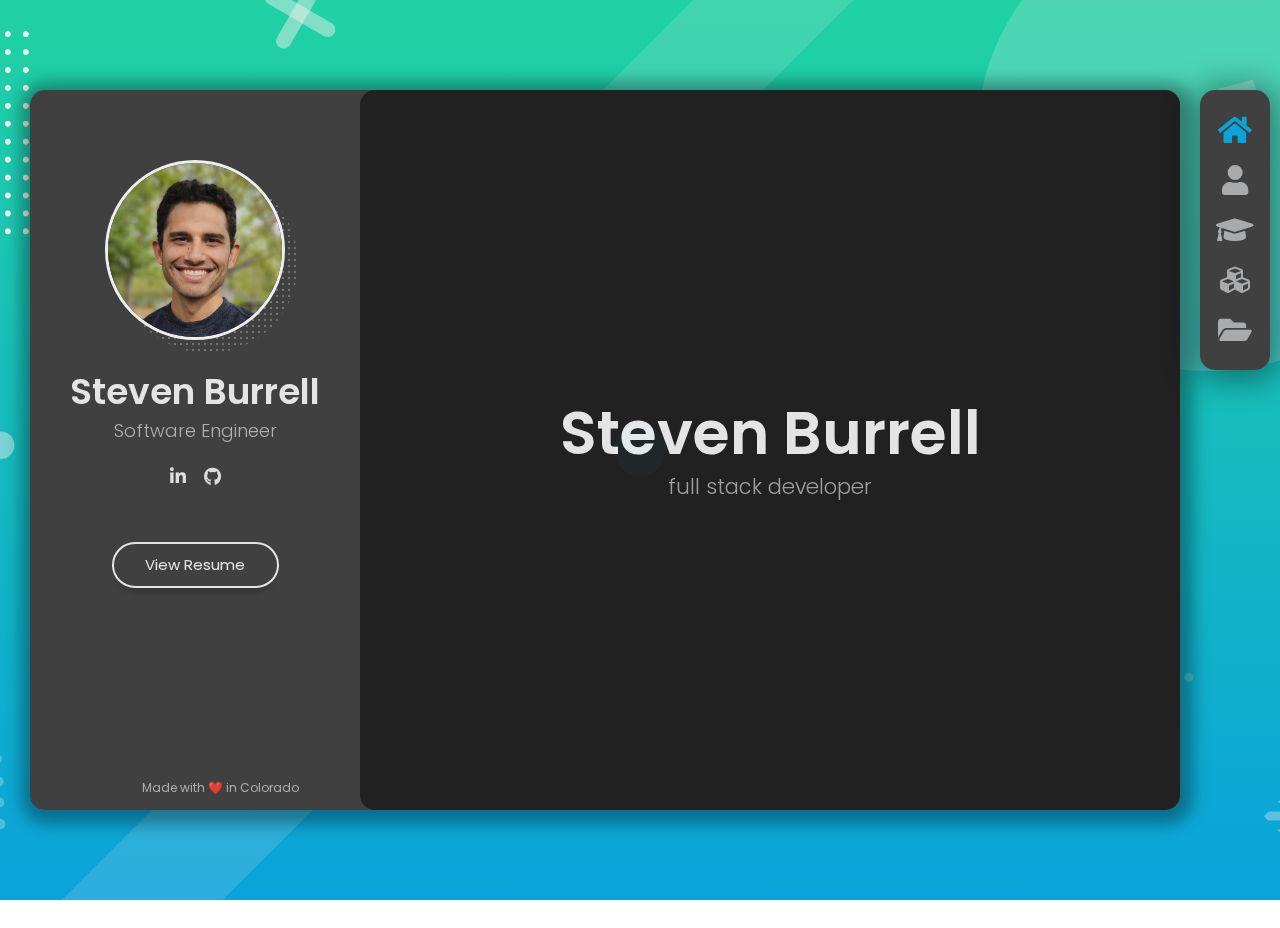
<file: index.html>
<!DOCTYPE html>
<html lang="en" class="no-js">
  <head>
    <meta charset="UTF-8" />
    <meta http-equiv="X-UA-Compatible" content="IE=edge"> 
    <title>Steven Burrell</title>
    <meta name="viewport" content="width=device-width, initial-scale=1, maximum-scale=1" />
    <meta name="description" content="Steven Burrell personal website" />
    <meta name="keywords" content="steven, burrell, colorado, csu, programmer, software engineer, broomfield" />
    <meta name="author" content="SGB" />
    <link rel="shortcut icon" href="img/sb_favi.ico">


    <link rel="stylesheet" href="css/reset.css" type="text/css">
    <link rel="stylesheet" href="css/bootstrap-grid.min.css" type="text/css">
    <link rel="stylesheet" href="css/animations.css" type="text/css">
    <link rel="stylesheet" href="css/perfect-scrollbar.css" type="text/css">
    <link rel="stylesheet" href="css/owl.carousel.css" type="text/css">
    <link rel="stylesheet" href="css/magnific-popup.css" type="text/css">
    <link rel="stylesheet" href="css/main.css" type="text/css">
    <!-- Google tag (gtag.js) -->
    <script async src="https://www.googletagmanager.com/gtag/js?id=G-GFVRG5LGT7"></script>
    <script>
      window.dataLayer = window.dataLayer || [];
      function gtag(){dataLayer.push(arguments);}
      gtag('js', new Date());

      gtag('config', 'G-GFVRG5LGT7');
    </script>
  </head>

  <body>
    <!-- Animated Background -->
    <div class="lm-animated-bg" style="background-image: url(img/main_bg.png);"></div>
    <!-- /Animated Background -->
 
    <!-- Loading animation -->
    <div class="preloader">
      <div class="preloader-animation">
        <div class="preloader-spinner">
        </div>
      </div>
    </div>
    <!-- /Loading animation -->

    <div class="page">
      <div class="page-content">

          <header id="site_header" class="header mobile-menu-hide">
            <div class="header-content">
              <div class="header-photo">
                <img src="img/me.jpg" alt="Steven Burrell">
              </div>
              <div class="header-titles">
                <h2>Steven Burrell</h2>
                <h4>Software Engineer</h4>
              </div>
            </div>

            <ul class="main-menu">
              <li >
                <a href="#home" class="nav-anim" data-animation="61"> <!-- 27 -->
                  <span class="menu-icon fa fa-home"></span>
                  <span class="link-text">Home</span>
                </a>
              </li>
              <li class="active">
                <a href="#aboutme" class="nav-anim" data-animation="58"> <!-- 27 / 32 / 34 / 42 / 58-61 block turning-->
                  <span class="menu-icon fa fa-user"></span>
                  <span class="link-text">About Me</span>
                </a>
              </li>
              <li>
                <a href="#experience" class="nav-anim" data-animation="60">
                  <span class="menu-icon fa fa-graduation-cap"></span>
                  <span class="link-text">Experience</span>
                </a>
              </li>
              <li>
                <a href="#webprojects" class="nav-anim"  data-animation="61">
                  <span class="menu-icon fa fa-cubes"></span>
                  <span class="link-text">Projects</span>
                </a>
              </li>
              <li>
                <a href="#portfolio" class="nav-anim" data-animation="59">
                  <span class="menu-icon fa fa-folder-open"></span>
                  <span class="link-text">Portfolio</span>
                </a>
              </li>
            </ul>

            <div class="social-links">
              <ul>
                <li><a href="https://www.linkedin.com/in/stevengeorgeburrell/" target="_blank"><i class="fab fa-linkedin-in"></i></a></li>
                <li><a href="https://github.com/SBurrell23" target="_blank"><i class="fab fa-github"></i></a></li>
              </ul>
            </div>

            <div class="header-buttons">
              <a href="assets/StevenBurrell-Resume.pdf" target="_blank" class="btn btn-primary">View Resume</a>
            </div>

            <div class="copyrights">Made with ❤️ in Colorado</div>
          </header>

          <!-- Mobile Navigation -->
          <div class="menu-toggle">
            <span></span>
            <span></span>
            <span></span>
          </div>
          <!-- End Mobile Navigation -->

          <!-- Arrows Nav -->
          <!-- <div class="lmpixels-arrows-nav">
            <div class="lmpixels-arrow-right"><i class="lnr lnr-chevron-right"></i></div>
            <div class="lmpixels-arrow-left"><i class="lnr lnr-chevron-left"></i></div>
          </div> -->
          <!-- End Arrows Nav -->

          <div class="content-area">
            <div class="animated-sections">

              <!-- Home  -->
              <section data-id="home" class="animated-section start-page">
                <div  class="section-content vcentered">
                  <div class="row">
                    <div class="col-sm-12 col-md-12 col-lg-12">
                      <div class="title-block">
                        <h2>Steven Burrell</h2>
                        <div class="owl-carousel text-rotation">                                    
                          <div class="item">
                            <div class="sp-subtitle">full stack developer</div>
                          </div>
                          <div class="item">
                            <div class="sp-subtitle">frontend engineer</div>
                          </div>
                          <div class="item">
                            <div class="sp-subtitle">web application designer</div>
                          </div>
                          <div class="item">
                            <div class="sp-subtitle">running enthusiast</div>
                          </div>
                          <div class="item">
                            <div class="sp-subtitle">API engineer</div>
                          </div>
                        </div>
                      </div>
                    </div>
                  </div>
                </div>
              </section>

              <!-- About Me -->
              <section data-id="aboutme" class="animated-section">
                <div class="section-content">
                  <div id="aboutmePage"></div>
                </div>
              </section>

              <!-- Experience -->
              <section data-id="experience" class="animated-section">
                <div class="section-content">
                  <div id="experiencePage"></div>
                </div>
              </section>

              <!-- Portfolio -->
              <section data-id="portfolio" class="animated-section">
                <div class="section-content">
                  <div id="portfolioPage"></div>
                </div>
              </section>

              <!-- Web Projects -->
              <section data-id="webprojects" class="animated-section">
                <div class="section-content">
                  <div id="webprojectsPage"></div>
                </div>
              </section>

            </div>
          </div>

      </div>
    </div>

    <script src="js/jquery.min.js"></script>
    <script src="js/modernizr.custom.js"></script>
    <script src="js/animating.js"></script>

    <script src="js/imagesloaded.pkgd.min.js"></script>
    <script src='https://www.google.com/recaptcha/api.js'></script>

    <script src='js/perfect-scrollbar.min.js'></script>
    <script src='js/jquery.shuffle.min.js'></script>
    <script src='js/masonry.pkgd.min.js'></script>
    <script src='js/owl.carousel.min.js'></script>
    <script src="js/jquery.magnific-popup.min.js"></script>

    <script src="js/validator.js"></script>
    <script src="js/main.js"></script>
  </body>
</html>
</file>
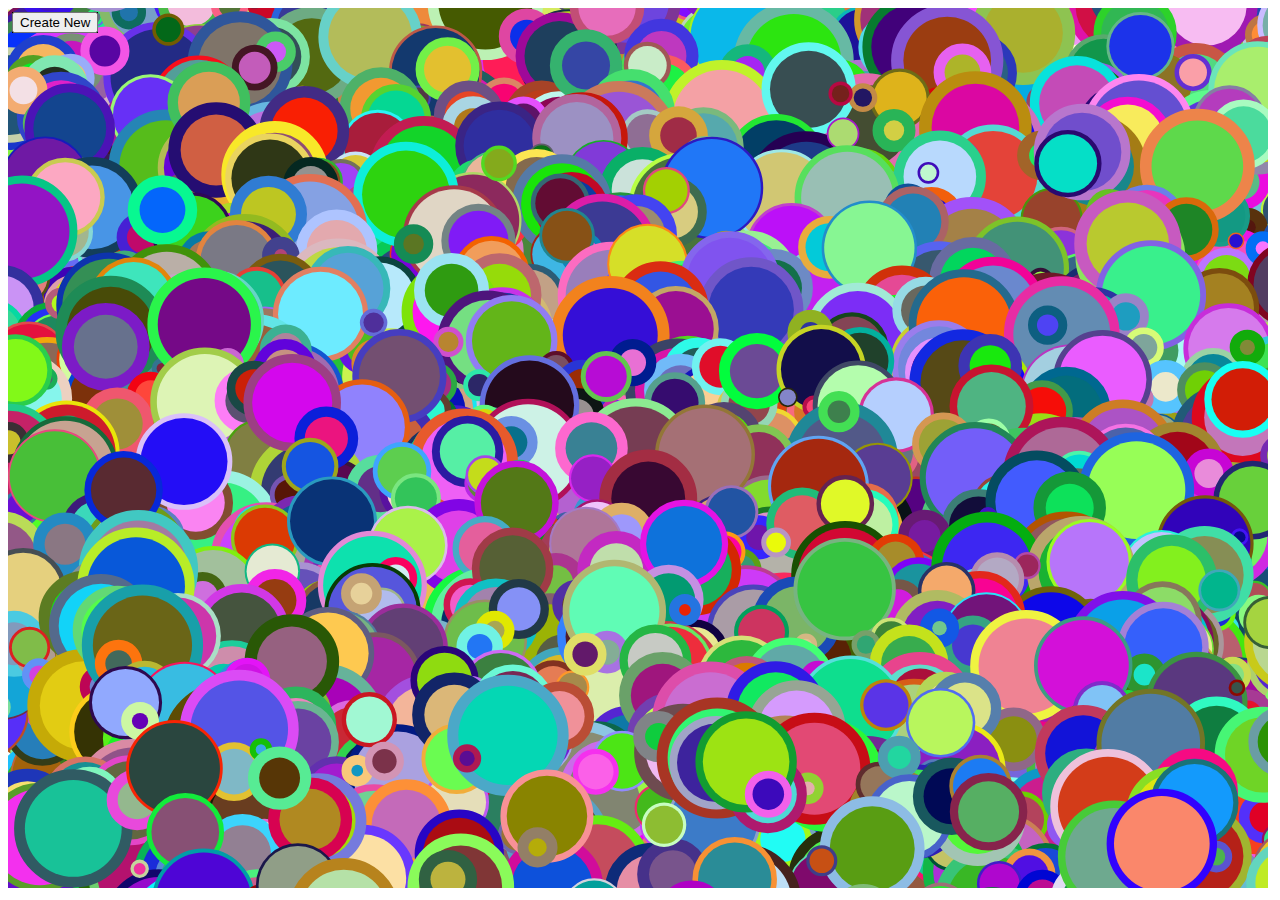
<file: pages/web_stuff/colors/index.html>
<!DOCTYPE html>
<html>
  <head>
    <meta charset="UTF-8">
    <title>Colors</title>
    <script src="http://ajax.googleapis.com/ajax/libs/jquery/2.1.4/jquery.min.js"></script>
    <div style="position:fixed; top:12px; left:12px; background-color:black;"><button id="newCircles">Create New</button></div>
  </head>
  <body>
  	 <canvas id="canvas"></canvas>
  </body>
</html>

<script type="text/javascript">
$(document).ready(function(){

	$(window).resize(function(){
		draw();
	}); draw();

    $("#newCircles").click(function(){
        draw();
    }); 

	function draw()
	{
		var ctx = document.getElementById("canvas").getContext("2d");
		ctx.canvas.height = window.innerHeight - 20;
		ctx.canvas.width  = window.innerWidth - 20;
		var height = 10;
		var width = 10;

		var doTwice = 0;
		while(doTwice != 2)
		{
			for (var i = height; i < ctx.canvas.height; i+=20)
			{
				for (var j = width; j < ctx.canvas.width; j+=20)
				{
					width = getRandomNumber(10,100);
					height = getRandomNumber(10,100);
					vertOffset = getRandomNumber(-120,120);
					horOffset = getRandomNumber(-120,120);
					drawSquare(ctx, j + vertOffset, i + horOffset, width, height, getRandomColor(), getRandomColor());
				}
			}
			doTwice++;
		}
	}

	function drawSquare(ctx, x, y, width, height, color, color2)
	{
		ctx.fillStyle = color;
		ctx.beginPath();
		ctx.arc(x,y, width/2, 0, 2*Math.PI);
		ctx.lineWidth = getRandomNumber(3,25);
		ctx.strokeStyle = color2;
		ctx.stroke();
		ctx.fill();
	}

	function getRandomColor() 
	{
	    var letters = '0123456789ABCDEF', color = '#';
	    for (var i = 0; i < 6; i++ ) 
	        color += letters[Math.floor(Math.random() * 16)];
	    return color;
	}

	function getRandomNumber(min,max)
	{
		 return Math.random() * (max - min) + min;
	}
});
</script>
</file>
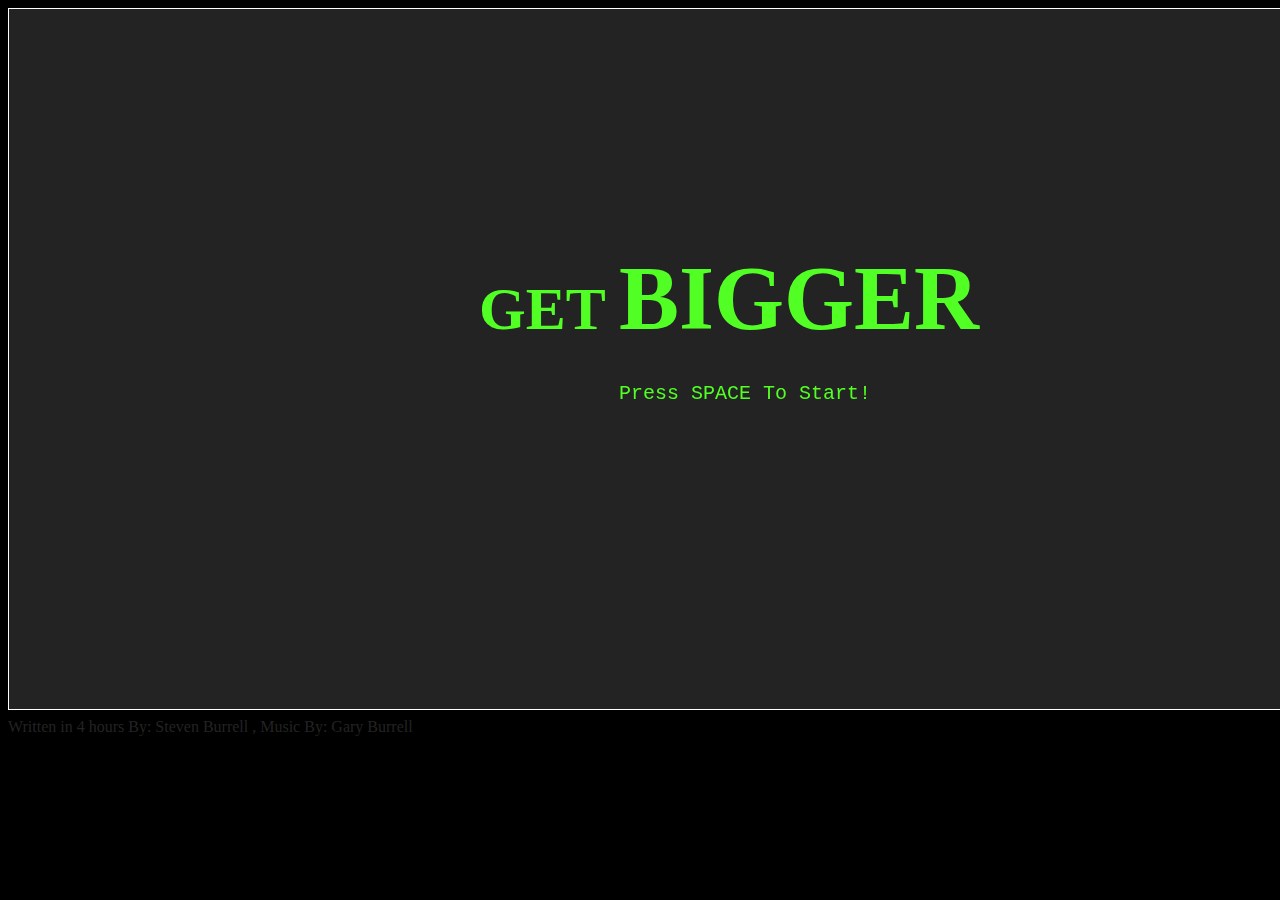
<file: pages/web_stuff/getbigger/index.html>
<!DOCTYPE html PUBLIC "-//W3C//DTD XHTML 1.0 Transitional//EN" "http://www.w3.org/TR/xhtml1/DTD/xhtml1-transitional.dtd">
<html style="background-color:black;">
  <head>
    <title>Get Bigger</title>
    <script src="libs/jquery-2.2.3.min.js"></script>
    <script src="libs/jquery.hotkeys.js"></script>
  </head>
  <body>
      <script src="js/game.js"></script>
      <div style="color:white;padding-left:680px;">
        <div style="margin-bottom:-30px;margin-left:-680px;color:#232323;margin-top:8px;"> Written in 4 hours By: Steven Burrell , Music By: Gary Burrell</div>
        <h2><a href="#" target="_blank"></h2>
      </div>
  </body>
</html>
</file>
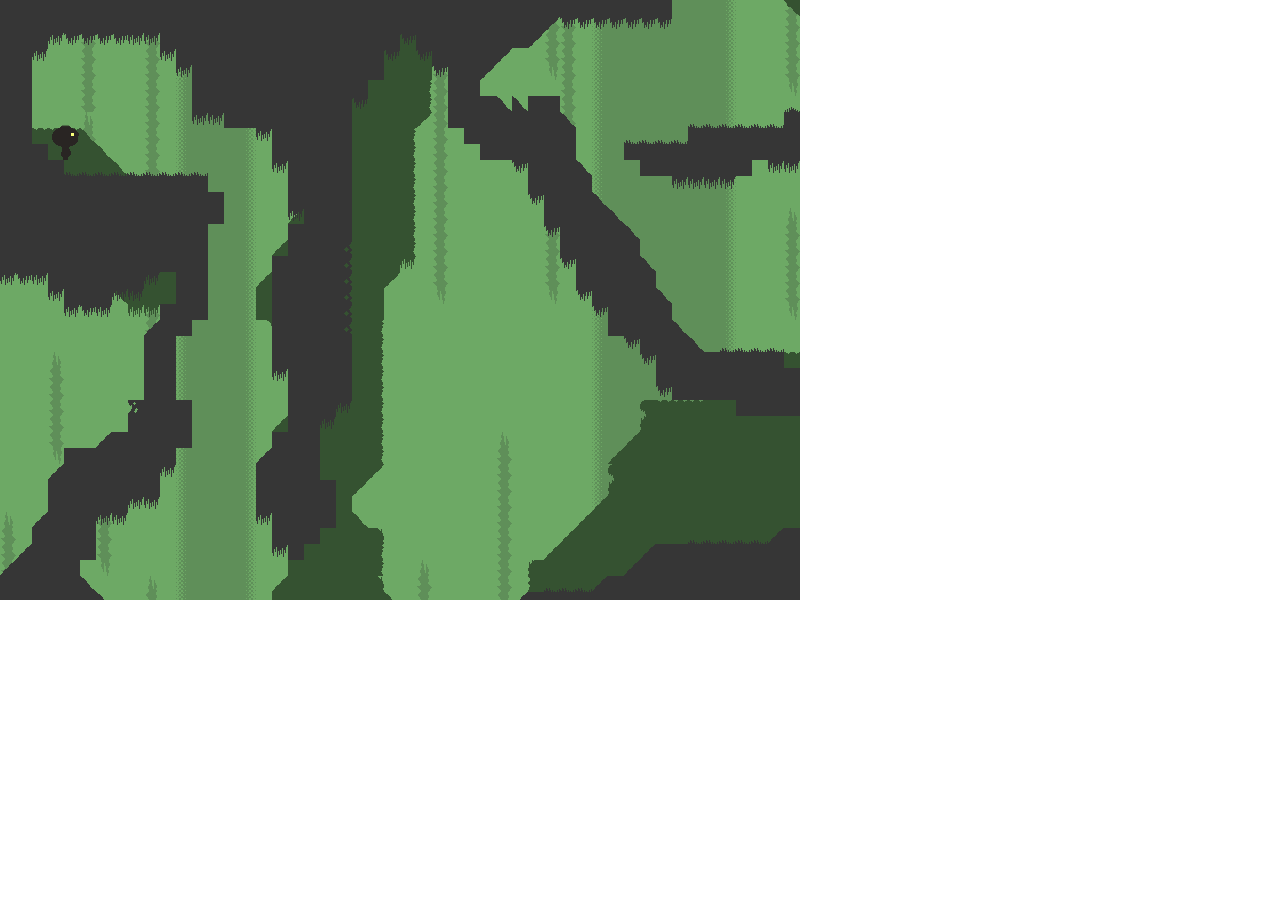
<file: pages/web_stuff/limboplatformer/index.html>
<!doctype html> 
<html lang="en"> 
<head> 
    <meta charset="UTF-8" />
    <title>Limbo</title>
    <script type="text/javascript" src="libs/phaser.min.js"></script>
    <script type="text/javascript" src="js/Main.js"></script>
    <script type="text/javascript" src="js/Player.js"></script>
    <script type="text/javascript" src="js/Levels.js"></script>
    <style type="text/css"> body { margin: 0 } </style>
</head>
<body>
</body>
</html>
</file>
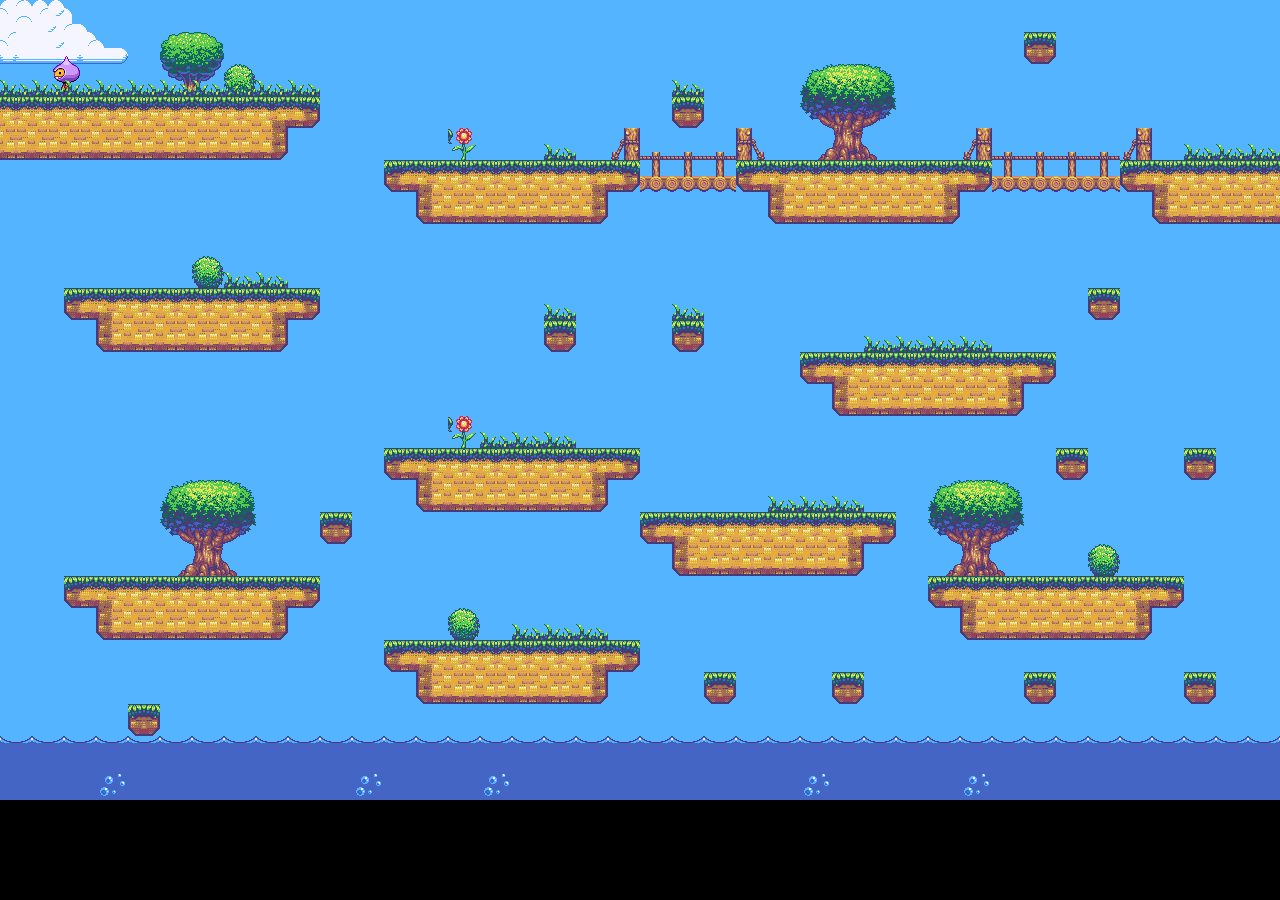
<file: pages/web_stuff/stardewplatformer/index.html>
<!doctype html> 
<html lang="en"> 
<head> 
    <meta charset="UTF-8" />
    <title>Stardew2</title>
    <script type="text/javascript" src="libs/phaser.min.js"></script>
    <script type="text/javascript" src="js/Main.js"></script>
    <style type="text/css"> body { margin: 0 } </style>
</head>
<body>
</body>
</html>
</file>
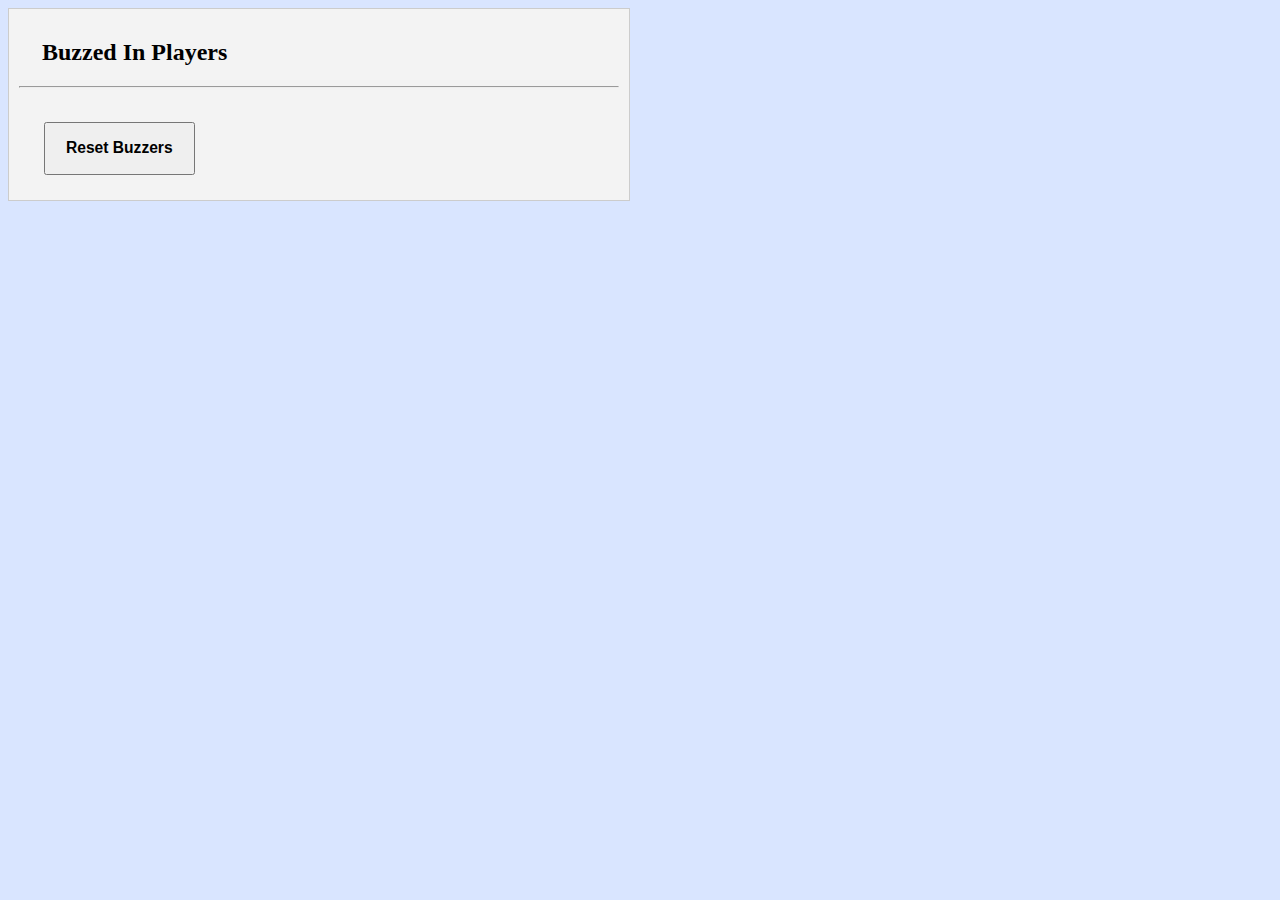
<file: pages/web_stuff/jeopardybuzzers/admin.html>
<!DOCTYPE html>
<html style='background-color:rgb(217, 229, 255);'>
  <head>
    <meta charset="UTF-8">
    <title>Jeopardy Admin</title>
    <style type="text/css">
      #buzzerDiv {
      	width:600px;
        padding:10px;
        border: 1px solid #ccc;
        background-color: #f3f3f3;
        text-align: left;
      }
    </style>
  </head>
  <body>
    
	<div id="buzzerDiv">
		<h2 style="padding-left:23px;">Buzzed In Players</h2>
		<hr>

		<ol></ol> <br>

		<div style="padding-left:25px;padding-bottom:15px;"><button id="reset" style="padding:0px 20px 0px 20px;"><h3>Reset Buzzers</h3></button></div>
	</div>

    <script src="//ajax.googleapis.com/ajax/libs/jquery/1.7.2/jquery.min.js" type="text/javascript"></script>
    <script type="text/javascript">
      function autorun()
      {

      	getButtons();

        $("#reset").click(function(){
            $.get("server.php?resetButtons=true",
            function(data, status){
            	getButtons();
                console.log(data);
            });
        });

        window.setInterval(function()
        {
        	getButtons();
        }, 1000);

        function getButtons()
        {
            $.get("server.php?getButtons=true",
            function(data, status){
                $("ol").empty();
                var buttonsPressed = JSON.parse(data);
                for (var i = 0; i < buttonsPressed.length; ++i){
   					$("ol").append($("<li>").html("<h3>" + buttonsPressed[i].ip + " - " + buttonsPressed[i].name + "</h3>"));
				}
            });
        }

      }
      if (document.addEventListener) document.addEventListener("DOMContentLoaded", autorun, false);
      else if (document.attachEvent) document.attachEvent("onreadystatechange", autorun);
      else window.onload = autorun;
    </script>
  </body>
</html>
</file>
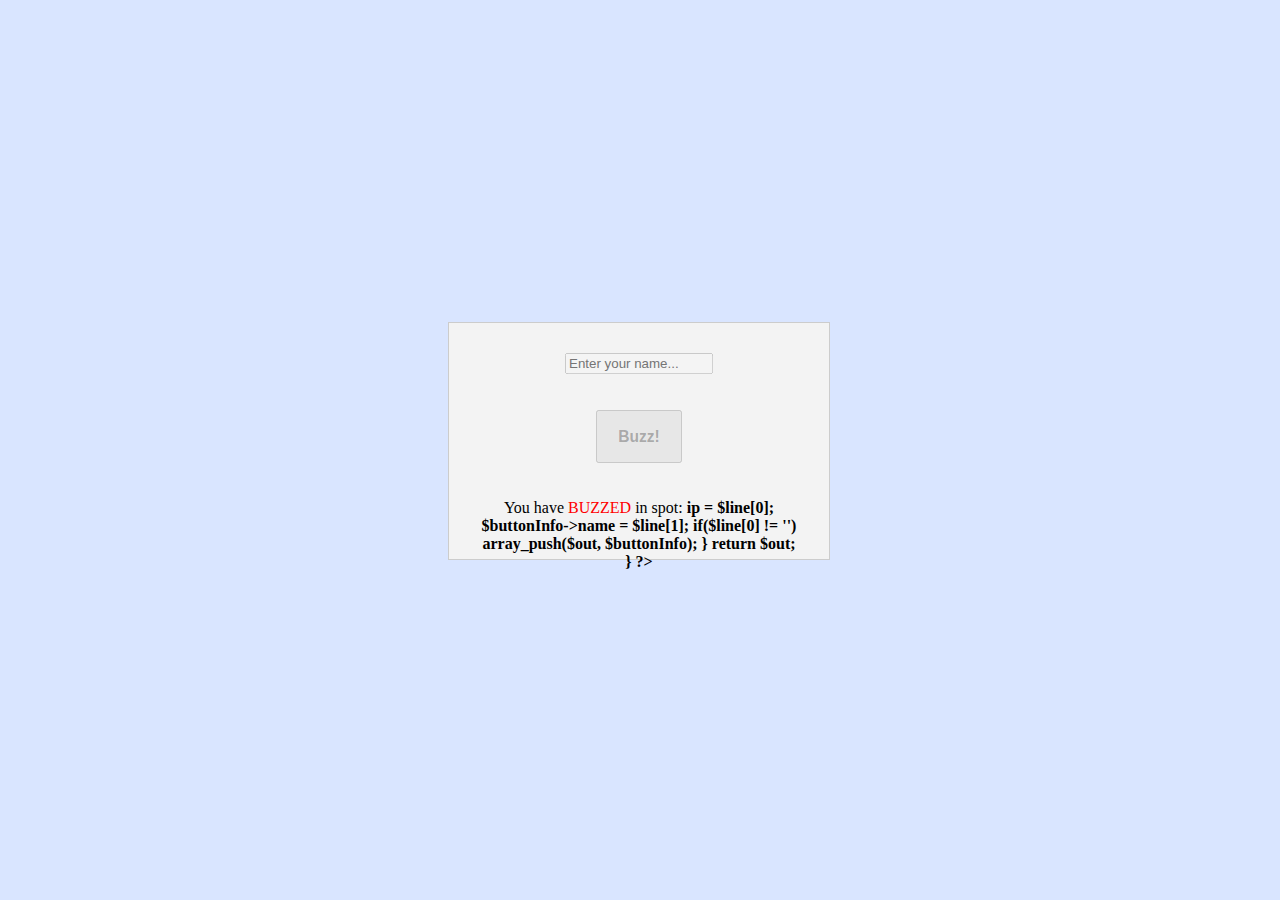
<file: pages/web_stuff/jeopardybuzzers/user.html>
<!DOCTYPE html>
<html style='background-color:rgb(217, 229, 255);'>
  <head>
    <meta charset="UTF-8">
    <title>Jeopardy Player</title>
    <style type="text/css">
      #buzzerDiv {
        position:absolute;
        top: 50%;
        left: 50%;
        width:20em;
        height:11em;
        margin-top: -8em; /*set to a negative number 1/2 of your height*/
        margin-left: -12em; /*set to a negative number 1/2 of your width*/
        padding:30px;
        border: 1px solid #ccc;
        background-color: #f3f3f3;
        text-align: center;
      }
    </style>
  </head>
  <body>
    
    <div id="buzzerDiv">
      <input id="name"/ style="width:140px;" placeholder="Enter your name..."> <br><br><br>
      <button id="buzzer" style="padding:0px 20px 0px 20px;"><h3>Buzz!</h3></button> <br><br><br>
      <span id="message">Connecting...</span>
    </div>


    <script src="//ajax.googleapis.com/ajax/libs/jquery/1.7.2/jquery.min.js" type="text/javascript"></script>
    <script type="text/javascript">
      function autorun()
      {

        $('#buzzer').prop("disabled", true);
        pollForReset();

        $("#buzzer").click(function(){
            $('#buzzer').prop("disabled", true);
            $('input').prop("disabled", true);
            $.get("server.php?pressButton=true&user=" + $('#name').val(),
            function(data, status){
                pollForReset();
                console.log(data);
            });
        });

        window.setInterval(function()
        {
          pollForReset();
        }, 1000);

        function pollForReset()
        {
          $.get("server.php?pollForReset=true",
          function(data, status){
              if(data != 'NOBUTTONFOUND'){
                $('#buzzer').prop("disabled", true);
                $('input').prop("disabled", true);
                $("#message").html("You have <span style='color:red;'>BUZZED</span> in spot: <b>" + data + "</b>");
              }
              else{
                $('#buzzer').prop("disabled", false);
                $('input').prop("disabled", false);
                $("#message").html("Buzzers were reset, Listening...");
              }
          });
        }

      }
      if (document.addEventListener) document.addEventListener("DOMContentLoaded", autorun, false);
      else if (document.attachEvent) document.attachEvent("onreadystatechange", autorun);
      else window.onload = autorun;
    </script>
  </body>
</html>
</file>
<file: css/perfect-scrollbar.css>
/* perfect-scrollbar v0.8.1 */
.ps{-ms-touch-action:auto;touch-action:auto;overflow:hidden !important;-ms-overflow-style:none}@supports (-ms-overflow-style: none){.ps{overflow:auto !important}}@media screen and (-ms-high-contrast: active), (-ms-high-contrast: none){.ps{overflow:auto !important}}.ps.ps--active-x>.ps__scrollbar-x-rail,.ps.ps--active-y>.ps__scrollbar-y-rail{display:block;background-color:transparent}.ps.ps--in-scrolling.ps--x>.ps__scrollbar-x-rail{background-color:#eee;opacity:.9}.ps.ps--in-scrolling.ps--x>.ps__scrollbar-x-rail>.ps__scrollbar-x{background-color:#999;height:11px}.ps.ps--in-scrolling.ps--y>.ps__scrollbar-y-rail{background-color:#eee;opacity:.9}.ps.ps--in-scrolling.ps--y>.ps__scrollbar-y-rail>.ps__scrollbar-y{background-color:#999;width:11px}.ps>.ps__scrollbar-x-rail{display:none;position:absolute;opacity:0;-webkit-transition:background-color .2s linear, opacity .2s linear;-o-transition:background-color .2s linear, opacity .2s linear;-moz-transition:background-color .2s linear, opacity .2s linear;transition:background-color .2s linear, opacity .2s linear;bottom:0px;height:15px}.ps>.ps__scrollbar-x-rail>.ps__scrollbar-x{position:absolute;background-color:#aaa;-webkit-border-radius:6px;-moz-border-radius:6px;border-radius:6px;-webkit-transition:background-color .2s linear, height .2s linear, width .2s ease-in-out, -webkit-border-radius .2s ease-in-out;transition:background-color .2s linear, height .2s linear, width .2s ease-in-out, -webkit-border-radius .2s ease-in-out;-o-transition:background-color .2s linear, height .2s linear, width .2s ease-in-out, border-radius .2s ease-in-out;-moz-transition:background-color .2s linear, height .2s linear, width .2s ease-in-out, border-radius .2s ease-in-out, -moz-border-radius .2s ease-in-out;transition:background-color .2s linear, height .2s linear, width .2s ease-in-out, border-radius .2s ease-in-out;transition:background-color .2s linear, height .2s linear, width .2s ease-in-out, border-radius .2s ease-in-out, -webkit-border-radius .2s ease-in-out, -moz-border-radius .2s ease-in-out;bottom:2px;height:6px}.ps>.ps__scrollbar-x-rail:hover>.ps__scrollbar-x,.ps>.ps__scrollbar-x-rail:active>.ps__scrollbar-x{height:11px}.ps>.ps__scrollbar-y-rail{display:none;position:absolute;opacity:0;-webkit-transition:background-color .2s linear, opacity .2s linear;-o-transition:background-color .2s linear, opacity .2s linear;-moz-transition:background-color .2s linear, opacity .2s linear;transition:background-color .2s linear, opacity .2s linear;right:0;width:15px}.ps>.ps__scrollbar-y-rail>.ps__scrollbar-y{position:absolute;background-color:#aaa;-webkit-border-radius:6px;-moz-border-radius:6px;border-radius:6px;-webkit-transition:background-color .2s linear, height .2s linear, width .2s ease-in-out, -webkit-border-radius .2s ease-in-out;transition:background-color .2s linear, height .2s linear, width .2s ease-in-out, -webkit-border-radius .2s ease-in-out;-o-transition:background-color .2s linear, height .2s linear, width .2s ease-in-out, border-radius .2s ease-in-out;-moz-transition:background-color .2s linear, height .2s linear, width .2s ease-in-out, border-radius .2s ease-in-out, -moz-border-radius .2s ease-in-out;transition:background-color .2s linear, height .2s linear, width .2s ease-in-out, border-radius .2s ease-in-out;transition:background-color .2s linear, height .2s linear, width .2s ease-in-out, border-radius .2s ease-in-out, -webkit-border-radius .2s ease-in-out, -moz-border-radius .2s ease-in-out;right:2px;width:6px}.ps>.ps__scrollbar-y-rail:hover>.ps__scrollbar-y,.ps>.ps__scrollbar-y-rail:active>.ps__scrollbar-y{width:11px}.ps:hover.ps--in-scrolling.ps--x>.ps__scrollbar-x-rail{background-color:#eee;opacity:.9}.ps:hover.ps--in-scrolling.ps--x>.ps__scrollbar-x-rail>.ps__scrollbar-x{background-color:#999;height:11px}.ps:hover.ps--in-scrolling.ps--y>.ps__scrollbar-y-rail{background-color:#eee;opacity:.9}.ps:hover.ps--in-scrolling.ps--y>.ps__scrollbar-y-rail>.ps__scrollbar-y{background-color:#999;width:11px}.ps:hover>.ps__scrollbar-x-rail,.ps:hover>.ps__scrollbar-y-rail{opacity:.6}.ps:hover>.ps__scrollbar-x-rail:hover{background-color:#eee;opacity:.9}.ps:hover>.ps__scrollbar-x-rail:hover>.ps__scrollbar-x{background-color:#999}.ps:hover>.ps__scrollbar-y-rail:hover{background-color:#eee;opacity:.9}.ps:hover>.ps__scrollbar-y-rail:hover>.ps__scrollbar-y{background-color:#999}
</file>
<file: css/main.css>
/* ------------------------------------------------------------
1. Fonts
2. General Styles
3. Page loadig animation
4. Header
5. Page Content
6. Elements
7. Single Page (Blog Posts, 404 etc.)
8. Media Queries
9. Pricing
10. Updates
------------------------------------------------------------ */

/* ------------------------------------------------------------
1. Fonts
------------------------------------------------------------ */
/* Google fonts */
@import url('https://fonts.googleapis.com/css?family=Poppins:200,200i,300,300i,400,400i,500,500i,600,600i,700,700i');

/* Linear Icons Font */
@import url('./fonts/linear-icons-font/style.css');

/* FontAwesome Free Icons Font */
@import url('./fonts/fontawesome-free-5.12.1-web/css/all.min.css');


/* ------------------------------------------------------------
2. General Styles
------------------------------------------------------------ */
html {
  margin: 0;
  width: 100%;
  height: 100%;
  min-height: 100%;
  overflow: hidden;
}

body {
  background-color: #09aeea;
  background: -webkit-gradient(linear, left top, left bottom, from(#21e1ae), to(#09aeea));
  background: linear-gradient(#21e1ae, #09aeea);
  margin: 0;
  width: 100%;
  height: 100%;
  min-height: 100%;
  font-size: 15px;
  font-family: 'Poppins', Helvetica, sans-serif;
  line-height: 1.65em;
  overflow: hidden;
  color: #d5d5d5;
  background-repeat: no-repeat;
  background-position: center;
  background-position: 50% 50%;
  background-size: cover;
}

h1, h2, h3, h4, h5, h6 {
  color: #eee;
  font-family: 'Poppins', Helvetica, sans-serif;
  font-weight: 600;
}

h1 {
    font-size: 32px;
}
h2 {
    font-size: 27px;
}
h3 {
    font-size: 21px;
}
h4 {
    font-size: 18px;
}
h5 {
    font-size: 16px;
}
h6 {
    font-size: 14px;
}

a {
  color: #0099cc;
  text-decoration: none;
  -webkit-transition: all 0.3s ease-in-out;
  -moz-transition: all 0.3s ease-in-out;
  -o-transition: all 0.3s ease-in-out;
  -ms-transition: all 0.3s ease-in-out;
  transition: all 0.3s ease-in-out;
}

p {
  margin-bottom: 10px;
}

.clearfix:before,
.clearfix:after {
    content: " ";
    display: table;
}

.clearfix:after {
    clear: both;
}

.page {
  display: block;
  width: 100%;
  height: 100%;
  min-height: 100%;
  padding: 0 100px;
  overflow: hidden;
}

.page-content {
  position: relative;
  width: 100%;
  max-width: 1280px;
  min-height: 80vh;
  margin: 10vh auto;
  padding: 0;
  background-color: #444;
  -webkit-box-shadow: 2px 3px 16px 11px rgba(0,0,0,0.34);
  -moz-box-shadow: 2px 3px 16px 11px rgba(0,0,0,0.34);
  box-shadow: 2px 3px 16px 11px rgba(0,0,0,0.34);
  border-radius: 15px;
  -webkit-backface-visibility: hidden;
  -moz-backface-visibility: hidden;
  backface-visibility: hidden;
}

/* buttons */
.btn-primary,
.btn-secondary,
button,
input[type="button"],
input[type="submit"],
.wp-block-button .wp-block-button__link {
  display: inline-block;
  position: relative;
  padding: .8em 2.1em;
  margin-bottom: .75em;
  margin-right: .25em;
  font-size: 1em;
  line-height: 1.2;
  border: 0;
  outline: 0;
  border: 2px solid #09aeea;
  color: #f5f5f5;
  text-shadow: none;
  background-color: transparent;
  border-radius: 30px;
  font-family: 'Poppins', Helvetica, sans-serif;
  -webkit-transition: all 0.3s ease-in-out;
  -moz-transition: all 0.3s ease-in-out;
  -o-transition: all 0.3s ease-in-out;
  -ms-transition: all 0.3s ease-in-out;
  transition: all 0.3s ease-in-out;
  box-shadow: 0px 10px 10px -8px rgba(0,0,0,.3);
}

.btn-primary:last-child,
.btn-secondary:last-child,
button:last-child,
input[type="button"]:last-child,
input[type="submit"]:last-child,
.wp-block-button .wp-block-button__link:last-child {
  margin-right: 0;
}

.btn-primary:hover,
.btn-primary:focus,
button:hover,
button:focus,
input[type="button"]:hover,
input[type="button"]:focus,
input[type="submit"]:hover,
input[type="submit"]:focus {
  background-color: #09aeea;
  color: #fff;
  border: 2px solid #09aeea;
}

.btn-secondary {
  border-color: #d5d5d5;
  background-color: transparent;
  box-shadow: 0px 10px 10px -8px rgba(0,0,0,.3);
  color: #f5f5f5;
}

.btn-secondary:hover,
.btn-secondary:focus {
  color: #333;
  border-color: #d5d5d5;
  background-color: #d5d5d5;
}

.animated {
  -webkit-animation-duration: 1s;
  animation-duration: 1s;
  -webkit-animation-fill-mode: both;
  animation-fill-mode: both;
}



/* ============================================================================= 
3. Page loadig animation
============================================================================= */
.no-js .preloader,
.no-js .preloader-portfolio { 
  display: none;
}
.preloader,
.preloader-portfolio {
  position: fixed;
  left: 0px;
  top: 0px;
  width: 100%;
  height: 100%;
  z-index: 9999;
  background: #222;
}

.preloader-animation {
  position: absolute;
  top: 50%;
  left: 50%;
  text-align: center;
  background-color: inherit;
  color: inherit;
  opacity: .5;
  transition: opacity 0.1s;
  transform: translate3d(-50%,-50%,0);
}

.preloader-spinner {
  width: 52px;
  height: 52px;
  margin: 100px auto;
  background-color: #09aeea;

  border-radius: 100%;  
  -webkit-animation: sk-scaleout 1.0s infinite ease-in-out;
  animation: sk-scaleout 1.0s infinite ease-in-out;
}

@-webkit-keyframes sk-scaleout {
  0% { -webkit-transform: scale(0) }
  100% {
    -webkit-transform: scale(1.1);
    opacity: 0;
  }
}

@keyframes sk-scaleout {
  0% { 
    -webkit-transform: scale(0);
    transform: scale(0);
  } 100% {
    -webkit-transform: scale(1.1);
    transform: scale(1.1);
    opacity: 0;
  }
}



/* ------------------------------------------------------------
4. Header
------------------------------------------------------------ */
@media only screen and (min-width: 1025px) {
  .header {
    display: inline-block;
    float: left;
    width: 100%;
    max-width: 380px;
    height: 100%;
    max-height: 80vh;
    min-height: inherit;
    text-align: center;
    padding: 70px 30px 45px;
    overflow: auto;
  }

  .header-titles {

  }

  /* --- Navigation --- */
  ul.main-menu {
    position: absolute;
    padding: 15px 0;
    width: 70px;
    right: -90px;
    background-color: #444;
    border-radius: 15px;
    z-index: 999;
    list-style: none;
    top: 0;
    -webkit-box-shadow: 2px 3px 32px 7px rgba(0,0,0,0.41);
    -moz-box-shadow: 2px 3px 32px 7px rgba(0,0,0,0.41);
    box-shadow: 2px 3px 32px 7px rgba(0,0,0,0.41);
  }

  ul.main-menu a {
    display: block;
    position: relative;
    color: #b5b6b7;
    padding: 10px;
    -webkit-transition: all 0.3s ease-in-out;
    -moz-transition: all 0.3s ease-in-out;
    -o-transition: all 0.3s ease-in-out;
    -ms-transition: all 0.3s ease-in-out;
    transition: all 0.3s ease-in-out;
  }

  ul.main-menu a.active,
  ul.main-menu a:focus,
  ul.main-menu a:hover {
    color: #09aeea;
  }

  ul.main-menu .menu-icon {
    display: block;
    font-size: 30px;
  }

  ul.main-menu .link-text {
    position: absolute;
    width: auto;
    visibility: hidden;
    opacity: 0;
    color: #fff;
    padding: 2px 10px;
    background-color: #09aeea;
    white-space: nowrap;
    border-radius: 4px;
    right: 0;
    top: -50%;
    margin-top: 50%;
    -webkit-transition: all 0.3s ease-in-out;
    -moz-transition: all 0.3s ease-in-out;
    -o-transition: all 0.3s ease-in-out;
    -ms-transition: all 0.3s ease-in-out;
    transition: all 0.3s ease-in-out;
    z-index: 0;
    box-shadow: 0px 10px 10px -8px rgba(0,0,0,.22);
  }

  ul.main-menu a:hover .link-text {
    right: 100%;
    visibility: visible;
    opacity: 1;
  }
  /* --- End Navigation --- */
}

/* --- LMPixels Arrow Nav --- */
.lmpixels-arrows-nav {
  position: absolute;
  padding: 10px 0;
  width: 60px;
  right: -80px;
  background-color: #444;
  border-radius: 15px;
  z-index: 98;
  list-style: none;
  bottom: 0;
  -webkit-box-shadow: 0 0 30px -5px rgba(0,0,0,.15);
  -moz-box-shadow: 0 0 30px -5px rgba(0,0,0,.15);
  box-shadow: 0 0 30px -5px rgba(0,0,0,.15);
}

.lmpixels-arrows-nav div {
  display: block;
  position: relative;
  text-align: center;
  color: #b5b6b7;
  padding: 10px;
  font-size: 24px;
  -webkit-transition: all 0.3s ease-in-out;
  -moz-transition: all 0.3s ease-in-out;
  -o-transition: all 0.3s ease-in-out;
  -ms-transition: all 0.3s ease-in-out;
  transition: all 0.3s ease-in-out;
}

.lmpixels-arrows-nav div:hover {
  color: #09aeea;
}
/* --- End LMPixels Arrow Nav --- */

.header-photo {
  position: relative;
  width: 180px;
  margin: 0 auto 30px;
  z-index: 1;
}

.header-photo img {
  max-width: 100%;
  background-color: #fff;
  border: 3px solid #fff;
  border-radius: 300px;
}

.header-photo:after {
  position: absolute;
  opacity: 0.3;
  top: 7%;
  left: 7%;
  border-radius: 300px;
  content: '';
  height: calc(100% + 0px);
  width: calc(100% + 0px);
  background-image: -webkit-repeating-radial-gradient(center center, #fff, #fff 1px, transparent 0px, transparent 100%);
  background-image: -moz-repeating-radial-gradient(center center, #fff, #fff 1px, transparent 0px, transparent 100%);
  background-image: -ms-repeating-radial-gradient(center center, #fff, #fff 1px, transparent 0px, transparent 100%);
  -webkit-background-size: 6px 6px;
  -moz-background-size: 6px 6px;
  background-size: 6px 6px;
  z-index: -1;
}

.header-titles h2 {
  font-size: 36px;
  font-weight: 600;
  color: #f5f5f5;
  margin: 5px 0 7px;
  line-height: 1.2em;
} 

.header-titles h4 {
  font-size: 18px;
  font-weight: 300;
  color: #bbb;
  margin: 5px 0;
  line-height: 1.2em;
}

/* --- Social Links --- */
.social-links {
  margin: 20px 0;
}

.social-links ul {
  list-style: none;
  padding: 0;
}

.social-links ul li {
  display: inline-block;
}

.social-links ul li a {
  color: #fff;
  border-radius: 20px;
  font-size: 18px;
  padding: 0;
  height: 30px;
  width: 30px;
  display: block;
  line-height: 30px;
  text-align: center;
  opacity: .9;
}

.social-links ul li a:hover {
  opacity: 1;
  background-color: rgba(255,255,255,.2);
}
/* --- End Social Links --- */

.header-buttons {
  margin-top: 50px;
}

.header-buttons .btn-primary {
  background-color: transparent;
  color: #f5f5f5;
  border-color: #f5f5f5;
}

.header-buttons .btn-primary:hover {
  background-color: #fff;
  color: #09aeea;
  border-color: #fff;
}

.header .copyrights {
  color: #bbb;
  width: 380px;
  position: absolute;
  bottom: 0;
  left: 0;
  padding: 5px 10px 15px;
  line-height: 14px;
  font-size: 12px;
  text-align: center;
}

/* ------------------------------------------------------------
5. Page Content
------------------------------------------------------------ */
.content-area {
  position: absolute;
  right: 0;
  background-color: transparent;
  height: 100%;
  width: 100%;
  max-width: calc(100% - 380px);
}

.animated-sections {
  position: relative;
  height: 100%;
  -webkit-perspective: 1500px;
  -moz-perspective: 1500px;
  perspective: 1500px;
  -webkit-backface-visibility: hidden;
  -moz-backface-visibility: hidden;
  backface-visibility: hidden;
}

.animated-section {
  position: absolute;
  background-color: transparent;
  height: 100%;
  width: 100%;
  border-radius: 15px;
  padding: 0;
  opacity: 0;
  overflow: auto;
  visibility: hidden;
  -webkit-backface-visibility: hidden;
  -moz-backface-visibility: hidden;
  backface-visibility: hidden;
  -webkit-transform: translate3d(0,0,0);
  -moz-transform: translate3d(0,0,0);
  transform: translate3d(0,0,0);
  background-repeat: no-repeat;
  background-position: center;
  background-position: 50% 50%;
  background-size: cover;
}

.section-content {
  background-color: #222;
  padding: 60px;
  position: relative;
  height: auto;
  width: 100%;
  min-width: 100%;
  min-height: 100%;
  -webkit-transform: translate3d(0,0,0);
  -o-transform: translate3d(0,0,0);
  -moz-transform: translate3d(0,0,0);
  transform: translate3d(0,0,0);
  -ms-transform: none;
}

.single-page-content {
  position: absolute;
  background-color: #222;
  height: 100%;
  width: 100%;
  border-radius: 30px;
  padding: 60px;
  overflow: auto;
}

.section-active,
.no-js .animated-section {
  opacity: 1;
  overflow: auto;
  visibility: visible;
  z-index: 99;
}

/* --- Custom ScrollBar Customization --- */
.ps>.ps__scrollbar-y-rail {
  margin-right: 10px;
  margin-top: 30px;
  margin-bottom: 30px;
  border-radius: 20px;
}

.ps>.ps__scrollbar-y-rail>.ps__scrollbar-y {
  background-color: #b5b6b7;
}

.ps:hover>.ps__scrollbar-y-rail:hover {
  background-color: #444;
}

.ps:hover>.ps__scrollbar-y-rail:hover>.ps__scrollbar-y {
    background-color: #09aeea;
}

.ps>.ps__scrollbar-y-rail {
  width: 12px;
}

.ps>.ps__scrollbar-y-rail:hover>.ps__scrollbar-y, .ps>.ps__scrollbar-y-rail:active>.ps__scrollbar-y,
.ps:hover.ps--in-scrolling.ps--y>.ps__scrollbar-y-rail>.ps__scrollbar-y,
.ps.ps--in-scrolling.ps--y>.ps__scrollbar-y-rail>.ps__scrollbar-y {
    width: 8px;
}

.ps:hover.ps--in-scrolling.ps--y>.ps__scrollbar-y-rail {
  background-color: #555;
}

.ps:hover.ps--in-scrolling.ps--y>.ps__scrollbar-y-rail>.ps__scrollbar-y {
  background-color: #09aeea;
}
/* --- End Custom ScrollBar Customization --- */

.page-title {
  display: inline-block;
  position: relative;
  padding-right: 25px;
  padding-bottom: 15px;
  margin-bottom: 30px;
}

.page-title h2 {
  position: relative;
  font-size: 32px;
  z-index: 1;
}

.page-title h2 span {
  color: #09aeea;
}

.page-title:after {
  position: absolute;
  opacity: 0.45;
  top: 10px;
  right: 0;
  content: '';
  height: 30px;
  width: 50px;
  background-image: -webkit-repeating-radial-gradient(center center, #09aeea, #09aeea 1px, transparent 0px, transparent 100%);
  background-image: -moz-repeating-radial-gradient(center center, #09aeea, #09aeea 1px, transparent 0px, transparent 100%);
  background-image: -ms-repeating-radial-gradient(center center, #09aeea, #09aeea 1px, transparent 0px, transparent 100%);
  -webkit-background-size: 6px 6px;
  -moz-background-size: 6px 6px;
  background-size: 6px 6px;
  z-index: 0;
}


/* Form controls */
.form-group {
  position: relative;
  margin: 0 0 21.5px;
}
.form-control,
.form-control:focus {
  height: 42px;
}

.form-control,
.form-control:focus,
.has-error .form-control,
.has-error .form-control:focus,
input[type="search"],
input[type="password"],
input[type="text"] {
  position: relative;
  border: 2px solid #999;
  border-radius: 5px;
  display: block;
  font-size: 1em;
  line-height: 1.4;
  margin: 0;
  padding: 10px 25px 10px 12px;
  width: 100%;
  background: 0 0;
  background-color: transparent;
  text-align: left;
  color: inherit;
  -webkit-box-shadow: none;
  -moz-box-shadow: none;
  box-shadow: none;
  outline: none;
  font-family: 'Poppins', Helvetica, sans-serif;
  box-shadow: 0px 10px 10px -8px rgba(0,0,0,.1);
}

textarea.form-control, textarea.form-control:focus {
  height: auto;
}

.form-control ~ .form-control-border {
  content: "";
  position: absolute;
  z-index: -1;
  left: 0;
  right: 100%;
  bottom: 0;
  border-radius: 5px;
  top: 0;
  opacity: 0;
  background: transparent;
  border: 2px solid #09aeea;
  border-right-width: 0;
  height: 100%;
  -webkit-transition: all 0.3s ease-in-out;
  -moz-transition: all 0.3s ease-in-out;
  -o-transition: all 0.3s ease-in-out;
  -ms-transition: all 0.3s ease-in-out;
  transition: all 0.3s ease-in-out;
}

.form-control:focus ~ .form-control-border {
  left: 0;
  right: 0;
  height: 100%;
  z-index: 1;
  opacity: 1;
  border-right-width: 2px;
}

.has-error .form-control ~ .form-control-border {
  border-color: #ff4c4c;
}

/* Placeholders */
.form-control::-moz-placeholder {
  color: #adadac;
}

.form-control:-ms-input-placeholder {
  color: #adadac;
}

.form-control::-webkit-input-placeholder {
  color: #adadac;
}
/* /Placeholders */

.form-group .help-block {
  position: absolute;
  display: inline-block;
  padding: 0px 5px;
  font-size: 0.93em;
  line-height: 1.75em;
  margin: -2px 0 0 10px;
  color: #fff;
  background: #ff4e4e;
}

.form-group .help-block:after {
  content: " ";
  position: absolute;
  left: 5px;
  bottom: 100%;
  width: 0;
  height: 0;
  border-bottom: 10px solid #ff4e4e;
  border-right: 10px solid transparent;
}
.form-group .help-block:empty {
  display: none;
}

.form-group-with-icon i {
  position: absolute;
  font-size: 16px;
  top: 13px;
  right: 13px;
  color: #d3d3d3;
}

.form-group-with-icon.form-group-focus i {
  color: #09aeea;
}

.form-group.form-group-w-checkbox {
  padding-top: 0;
  padding-bottom: 8px;
  margin-bottom: 17px;
}

.form-group-with-icon.form-group-w-checkbox {
  padding-top: 8px;
  padding-left: 52px;
  margin-bottom: 25px;
}

.form-group .form-control-checkbox + label,
.form-group.form-group-focus .form-control-checkbox + label {
  position: relative;
  display: inline;
  left: 0;
  top: 0;
  font-size: 1em;
  opacity: 1;
}

.form-group .form-control-checkbox,
.form-group.form-group-focus .form-control-checkbox {
  display: inline-block;
  width: auto;
  height: auto;
  top: 2px;
}

.form-group.form-group-w-checkbox .help-block {
  top: 100%;
  left: 0;
  margin-left: 0;
}

.form-group.form-group-with-icon.form-group-w-checkbox .help-block {
  left: 52px;
}

.form-group label {
  position: absolute;
  top: 10px;
  left: 15px;
  z-index: -1;
  color: #a5a6a7;
  transition: 0.3s;
}

.form-group .form-control:focus ~ label,
.form-group.form-group-focus .form-control ~ label {
  color: #09aeea;
  top: -20px;
  left: 0;
  z-index: 1;
  font-size: 13px;
}

.form-control, .form-control:focus, .has-error .form-control, .has-error .form-control:focus, input[type="search"], input[type="password"], input[type="text"], .header-search input.form-control {
    -webkit-transform: translateZ(0);
    -moz-transform: translateZ(0);
    transform: translateZ(0);
}
/* /Form controls */




/* ------------------------------------------------------------
6. Elements
------------------------------------------------------------ */
.block-title {
  display: inline-block;
  position: relative;
  padding-right: 12px;
  padding-bottom: 10px;
  margin-bottom: 15px;
}

.block-title h3 {
  position: relative;
  font-size: 21px;
  z-index: 1;
}

.block-title h3 span {
  color: #09aeea;
}

.block-title:after {
  position: absolute;
  opacity: 0.45;
  top: 10px;
  right: 0;
  content: '';
  height: 20px;
  width: 30px;
  background-image: -webkit-repeating-radial-gradient(center center, #09aeea, #09aeea 1px, transparent 0px, transparent 100%);
  background-image: -moz-repeating-radial-gradient(center center, #09aeea, #09aeea 1px, transparent 0px, transparent 100%);
  background-image: -ms-repeating-radial-gradient(center center, #09aeea, #09aeea 1px, transparent 0px, transparent 100%);
  -webkit-background-size: 6px 6px;
  -moz-background-size: 6px 6px;
  background-size: 6px 6px;
  z-index: 0;
}

/* --- White Spaces --- */
.white-space-10 {
  padding-bottom: 10px; 
}

.white-space-20 {
  padding-bottom: 20px; 
}

.white-space-30 {
  padding-bottom: 30px; 
}

.white-space-40 {
  padding-bottom: 40px; 
}

.white-space-50 {
  padding-bottom: 50px; 
}

.white-space-60 {
  padding-bottom: 60px; 
}

.white-space-70 {
  padding-bottom: 70px; 
}
/* --- End White Spaces --- */

/* --- Simple Info List --- */
.info-list ul {
  list-style: none;
  padding: 0;
  margin: 0;
}

.info-list ul li {
  margin-bottom: 10px;
}

.info-list .title {
  color: #09aeea;
  margin-right: 5px;
  font-weight: 600;
}
/* --- End Simple Info List --- */

/* --- Info block with Icon --- */
.info-block-w-icon {
  margin-bottom: 25px;
}

.info-block-w-icon .ci-text h4 {
  margin: 5px 0;
}

.info-block-w-icon .ci-text p {
    font-size: .95em;
}

.info-block-w-icon .ci-icon {
  display: table-cell;
  width: 54px;
  padding-right: 25px;
}

.info-block-w-icon i {
  position: relative;
  font-size: 42px;
  color: #09aeea;
  opacity: .7;
}
/* --- End Info block with Icon --- */

/* --- Info Block with Borders --- */
.lm-info-block {
  position: relative;
  text-align: center;
  width: 100%;
  display: block;
  margin: 0 0 15px 0;
  background-color: #333;
  padding: 20px 10px;
  border: 1px solid #444;
  -webkit-box-shadow: none;
  -moz-box-shadow: none;
  box-shadow: none;
  overflow: hidden;
  -webkit-transition: all 0.2s ease-in-out;
  -moz-transition: all 0.2s ease-in-out;
  -o-transition: all 0.2s ease-in-out;
  -ms-transition: all 0.2s ease-in-out;
  transition: all 0.2s ease-in-out;
}

.lm-info-block:hover{
  background-color: #444444;
  cursor: pointer;
}

.lm-info-block i {
  position: relative;
  font-size: 33px;
  color: #09aeea;
  z-index: 1;
}

.lm-info-block h4 {
  font-size: 17px;
  margin-top: 8px;
}

.lm-info-block .lm-info-block-value {
  font-size: 30px;
  line-height: 30px;
  font-weight: 400;
  display: block;
  margin: 10px 0;
}

.lm-info-block-text{
  margin-top:15px;
  font-size:13px;
  padding:5px;
  color: #d5d5d5;
}


.lm-info-block .lm-info-block-value:empty {
  margin: 0;
}
/* --- End of Info Block with Borders --- */


/* --- Testimonials --- */
.testimonial {
  text-align: center;
  border: 2px solid #444;
  border-radius: 20px;
  margin: 45px 2px 10px;
  padding: 0 25px 15px 25px;
}

.testimonial img {
  max-width: 90px;
  max-height: 90px;
  margin: -45px auto 20px;
  border-radius: 90px;
  box-shadow: 0px 10px 10px -8px rgba(0,0,0,.22);
}

.testimonial .text {
  text-align: left;
  font-style: italic;
}

.testimonial .author-info {
  position: relative;
  text-align: left;
  margin-top: 20px;
}

.testimonial .author-info .icon {
  content: '';
  position: absolute;
  font-size: 30px;
  right: 0;
  top: 7px;
  color: #09aeea;
  opacity: .5;
}

.testimonial .author-info .author {
  margin: 0;
  font-size: 15px;
}

.testimonial .author-info .company {
  color: #a5a6a7;
  font-size: 13px;
  font-weight: 300;
  margin: 0;
}
/* --- End of Testimonials --- */

/* --- Clients --- */
.clients.owl-carousel .client-block {
  padding: 15px;
  margin-bottom: 15px;
}

.client-block {
  text-align: center;
  padding: 5px 0;
  margin-bottom: 30px;
  opacity: .7;
  -webkit-transition: all 0.2s ease-in-out;
  -moz-transition: all 0.2s ease-in-out;
  -o-transition: all 0.2s ease-in-out;
  -ms-transition: all 0.2s ease-in-out;
  transition: all 0.2s ease-in-out;
}
/* --- End of Clients --- */

/* --- Sliders Nav --- */
.testimonials.owl-carousel .owl-nav,
.clients.owl-carousel .owl-nav {
  position: absolute;
  text-align: right;
  right: 0;
  top: -52px;
}

.testimonials.owl-carousel .owl-nav .owl-prev,
.testimonials.owl-carousel .owl-nav .owl-next,
.clients.owl-carousel .owl-nav .owl-prev,
.clients.owl-carousel .owl-nav .owl-next {
  position: relative;
  display: inline-block;
  background-color: #444;
  border: 1px solid #444;
  border-radius: 5px;
  -webkit-transition-duration: 0.2s;
  transition-duration: 0.2s;
  font-family: "Font Awesome 5 Free";
  font-size: 11px;
  font-weight: 900;
  -moz-osx-font-smoothing: grayscale;
  -webkit-font-smoothing: antialiased;
  display: inline-block;
  font-style: normal;
  font-variant: normal;
  text-rendering: auto;
  color: #d5d5d5;
}

.testimonials.owl-carousel .owl-nav .owl-prev,
.clients.owl-carousel .owl-nav .owl-prev {
    margin-right: 3px;
}

.testimonials.owl-carousel .owl-nav .owl-prev:before,
.testimonials.owl-carousel .owl-nav .owl-next:before,
.clients.owl-carousel .owl-nav .owl-prev:before,
.clients.owl-carousel .owl-nav .owl-next:before {
  position: relative;
  margin: 2px;
  width: 22px;
  height: 22px;
  line-height: 22px;
  text-align: center;
  display: block;
  cursor: pointer;
  color: inherit;
  z-index: 1;
}

.testimonials.owl-carousel .owl-nav .owl-prev:before,
.clients.owl-carousel .owl-nav .owl-prev:before {
    content: "\f053";
}

.testimonials.owl-carousel .owl-nav .owl-next:before,
.clients.owl-carousel .owl-nav .owl-next:before {
    content: "\f054";
}

.testimonials.owl-carousel .owl-nav .owl-prev:hover,
.testimonials.owl-carousel .owl-nav .owl-next:hover,
.clients.owl-carousel .owl-nav .owl-prev:hover,
.clients.owl-carousel .owl-nav .owl-next:hover {
    background-color: #09aeea;
    border-color: #09aeea;
    color: #fff;
}
/* --- End of Sliders Nav --- */


/* --- Timeline (Education & Experience) --- */
.timeline-second-style .timeline-item {
  position: relative;
  display: table;
  table-layout: fixed;
  width: 100%;
  padding-bottom: 15px;
}

.timeline-second-style .timeline-item:last-child {
  padding-bottom: 0;
}


.timeline-second-style .left-part {
  width: 30%;
  display: table-cell;
  padding-right: 25px;
  min-height: 100%;
  text-align: right;
  vertical-align: top;
}

.timeline-second-style .right-part {
  width: 70%;
  display: table-cell;
  padding-left: 25px;
  padding-right: 15px;
  vertical-align: top;
}

.timeline-second-style .right-part p,
.timeline-second-style .right-part p > * {
  font-size: 0.92em;
}

.timeline-second-style .divider {
  position: absolute;
  top: 0;
  left: 30%;
  bottom: 0;
  width: 1px;
  background-color: #444;
}

.timeline-second-style .divider:before {
  content: '';
  display: block;
  position: absolute;
  margin-top: 4px;
  width: 17px;
  height: 17px;
  position: absolute;
  margin-left: -8px;
  border-radius: 10px;
  background-color: #09aeea;
  opacity: .25;
  z-index: 0;
}

.timeline-second-style .divider:after {
  content: '';
  display: block;
  position: absolute;
  margin-top: 8px;
  width: 9px;
  height: 9px;
  margin-left: -4px;
  background-color: #222;
  border-radius: 5px;
  border: 2px solid #09aeea;
  z-index: 1;
}

.timeline-second-style .item-title {
  font-size: 16px;
  margin-bottom: 3px;
}

.timeline-second-style .item-period {
  color: #aaa;
  margin: 3px 0;
  font-size: 14px;
  line-height: 1.4em;
}

.timeline-second-style .item-company {
  display: block;
  margin: 0 0 4px;
  font-size: 13px;
  font-weight: 300;
  line-height: 1.45em;
  color: #a5a6a7;
}

.timeline-second-style .timeline-item:last-child .right-part {
  padding-bottom: 0;
}

.timeline-second-style .item-logo {
  display: block;
  margin-bottom: 10px;
}

.timeline-second-style .item-logo img {
  max-height: 40px;
}
/* --- End Timeline (Education & Experience) --- */

/* --- Skills --- */
/* Skills Second Style */
.skills-info.skills-second-style {
  margin-bottom: 30px;
}

.skills-info.skills-second-style h4 { 
  font-size: 13px;
  line-height: 1.1em;
  position: relative; 
  float: left;
  margin: 0 0 4px;
}

.skills-second-style .skill-container {
  position: relative;
  display: inline-block;
  background-color: #222;
  border: 1px solid #09aeea;
  -moz-border-radius: 8px;
  -webkit-border-radius: 8px;
  border-radius: 8px;
  -webkit-box-sizing: border-box;
  -moz-box-sizing: border-box;
  box-sizing: border-box;
  height: 10px;
  margin-bottom: 8px;
  width: 100%;
}

.skills-second-style .skill-container:before {
  content: '';
  position: absolute;
  background-color: #09aeea;
}

.skills-second-style .skill-value {
  font-size: 11px;
  line-height: 1.1em;
  position: relative;
  float: right;
  margin: 0 0 4px;
  color: #aaa;
}

.skills-second-style .skill-percentage {
  background-color: #09aeea;
  border: 2px solid #222;
  -moz-border-radius: 9px;
  -webkit-border-radius: 9px;
  border-radius: 9px;
  height: 8px;
  padding: 0;
}

/* --- Skills Values --- */
.skills-second-style .skill-container.skill-1 .skill-percentage {
  width: 95%;
}

.skills-second-style .skill-container.skill-2 .skill-percentage {
  width: 65%;
}

.skills-second-style .skill-container.skill-3 .skill-percentage {
  width: 80%;
}

.skills-second-style .skill-container.skill-4 .skill-percentage {
  width: 90%;
}

.skills-second-style .skill-container.skill-5 .skill-percentage {
  width: 95%;
}

.skills-second-style .skill-container.skill-6 .skill-percentage {
  width: 85%;
}

.skills-second-style .skill-container.skill-7 .skill-percentage {
  width: 100%;
}

.skills-second-style .skill-container.skill-8 .skill-percentage {
  width: 75%;
}

.skills-second-style .skill-container.skill-9 .skill-percentage {
  width: 90%;
}

/* --- End of Skills Values --- */

/* Animate skills on subpage load */
.pt-page .skills-second-style .skill-percentage,
.pt-page .skills-second-style .skill-value {
  -webkit-transition: all 2s ease-in-out;
  -moz-transition: all 2s ease-in-out;
  -o-transition: all 2s ease-in-out;
  -ms-transition: all 2s ease-in-out;
  transition: all 2s ease-in-out;
}
.js .subpages:not(.one-page-layout) .pt-page:not(.pt-page-current) .skills-second-style .skill-percentage {
  width: 0 !important;
}

.js .subpages:not(.one-page-layout) .pt-page:not(.pt-page-current) .skills-second-style .skill-value {
  left: 26px !important;
}
/* /Skills Second Style */

/* --- End of Skills --- */

/* --- Knowledges --- */
.knowledges {
  list-style: none;
}

.knowledges li {;
  display: inline-block;
  background-color: #09aeea;
  border-radius: 3px;
  color: #fff;
  padding: 1px 10px;
  margin: 3px 2px;
  font-size: 13px;
}
/* --- End of Knowledges --- */

/* --- Certificates --- */
.certificate-item {
  position: relative;
  display: table;
  table-layout: fixed;
  width: 100%;
  border: 2px solid #444;
  border-radius: 8px;
  margin-bottom: 20px;
  -webkit-transition: all 2s ease-in-out;
  -moz-transition: all .2s ease-in-out;
  -o-transition: all .2s ease-in-out;
  -ms-transition: all .2s ease-in-out;
  transition: all .2s ease-in-out;
}

.certi-logo {
  display: table-cell;
  width: 120px;
  height: 100%;
  background-color: #444;
  padding: 25px;
  vertical-align: middle;
  border-top-left-radius: 6px;
  border-bottom-left-radius: 6px;
}

.certi-logo img {
  display: block;
  max-width: 100%;
}

.certi-content {
  display: table-cell;
  width: 100%;
  padding: 20px 25px;
  vertical-align: middle;
}

.certi-title h4 {
  font-size: 16px;
  margin: 0 0 5px;
}

.certi-id {
  font-size: .9em;
  color: #777;
}

.certi-date {
  font-size: .7em;
  color: #777;
  opacity: .7;
}
/* --- End of Certificates --- */

/* --- Contact Form --- */
.controls.two-columns .left-column {
  width: 47%;
  float: left;
  margin-right: 3%;
}

.controls.two-columns .right-column {
  width: 50%;
  float: right;
}

.g-recaptcha {
  margin-bottom: 20px;
}
/* --- End of Contact Form --- */

/* --- Google Map --- */
.lmpixels-map {
  width: 100%;
  margin: 0 0 35px;
}

.lmpixels-map iframe {
  height: 140px;
  max-width: 100%;
  width: 100%;
  margin: 0;
  line-height: 1;
  border: none;
}
/* --- End of Google Map --- */

/* --- Portfolio --- */
.portfolio-filters {
  margin-bottom: 30px;
}

.portfolio-filters li {
  display: inline-block;
  margin-right: 15px;
  font-size: 13px;
  opacity: 0.7;
}

.portfolio-filters li.active {
  opacity: 1;
}

.portfolio-filters li a {
  color: #aaa;
  cursor: pointer;
}

.portfolio-grid {
  margin-left: -7px;
  margin-right: -7px;
}

.portfolio-grid figure {
  width: 33.33333%;
  float: left;
  padding: 7px;
  position: relative;
  overflow: hidden;
}

.portfolio-grid.one-column figure {
  width: 100%;
}

.portfolio-grid.two-columns figure {
  width: 50%;
}

.portfolio-grid.three-columns figure {
  width: 33.33333%;
}

.portfolio-grid.four-columns figure {
  width: 25%;
}

.portfolio-grid.five-columns figure {
  width: 20%;
}

.portfolio-grid img {
  position: relative;
  display: block;
  width: 100%;
}

.portfolio-grid figure a,
.portfolio-rid figure img {
  display: block;
  position: relative;
}

.portfolio-grid figure img {
  -webkit-transition: all 0.3s ease-in-out;
  -moz-transition: all 0.3s ease-in-out;
  -o-transition: all 0.3s ease-in-out;
  -ms-transition: all 0.3s ease-in-out;
  transition: all 0.3s ease-in-out;
}

.portfolio-grid figure:hover img {
  transform: scale(1.1);
}

.portfolio-grid figure a {
  position: absolute;
  top: 0;
  bottom: 0;
  right: 0;
  left: 0;
  z-index: 3;
}

.portfolio-item-img {
  position: relative;
  overflow: hidden;
}

.portfolio-grid figure .portfolio-item-img:after {
  content: '';
  position: absolute;
  background-color: rgba(0,0,0,.05);
  top: 0;
  right: 0;
  bottom: 0;
  left: 0;
  opacity: 0;
  -webkit-transition: all 0.3s ease-in-out;
  -moz-transition: all 0.3s ease-in-out;
  -o-transition: all 0.3s ease-in-out;
  -ms-transition: all 0.3s ease-in-out;
  transition: all 0.3s ease-in-out;
}

.portfolio-grid figure:hover .portfolio-item-img:after {
  opacity: 1;
}

.portfolio-item-desc {
  margin-top: 12px;
}

.portfolio-item-desc h4 {
  margin-bottom: 0;
}

.portfolio-item-desc small {
  color: #888;
}

.portfolio-grid figure i {
  display: inline-block;
  position: absolute;
  top: 15px;
  right: 15px;
  font-size: 16px;
  opacity: 0;
  width: 30px;
  height: 30px;
  background-color: #222;
  color: #09aeea;
  text-align: center;
  line-height: 30px;
  -webkit-transition: all 0.3s ease-in-out;
  -moz-transition: all 0.3s ease-in-out;
  -o-transition: all 0.3s ease-in-out;
  -ms-transition: all 0.3s ease-in-out;
  transition: all 0.3s ease-in-out;
}

.portfolio-grid figure .name {
  display: block;
  padding: 15px 0;
  font-size: 16px;
  position: relative;
}

.portfolio-grid figure .category {
  display: inline-block;
  padding: 2px 7px;
  background-color: #222;
  color: #f5f5f5;
  font-size: 11px;
  line-height: 1.2em;
  top: 15px;
  left: 15px;
  position: absolute;
  opacity: 0;
  -webkit-transition: all 0.3s ease-in-out;
  -moz-transition: all 0.3s ease-in-out;
  -o-transition: all 0.3s ease-in-out;
  -ms-transition: all 0.3s ease-in-out;
  transition: all 0.3s ease-in-out;
}

.portfolio-grid figure:hover i,
.portfolio-grid figure:hover .name,
.portfolio-grid figure:hover .category {
  opacity: 1;
}
/* --- End of Portfolio --- */

/* --- Blog --- */
.blog-masonry {
  margin: 0 -1em 1.8em;
}

.blog-masonry.one-column .item {
  width: 100%;
  padding: 0 1em 2em;
}

.blog-masonry.two-columns .item {
  width: 50%;
  float: left;
  padding: 0 1em 2em;
}

.blog-masonry.three-columns .item {
  width: 33.333333%;
  float: left;
  padding: 0 1em 2em;
}

.blog-card {
  display: block;
  position: relative;
  padding: 0;
  background: #444;
}

.blog-card .post-image {
  width: 100%;
  margin: 0;
}

.blog-card .media-block {
  overflow: hidden;
}

.blog-card .media-block img {
  -webkit-transition: all .3s ease-in-out;
  -moz-transition: all .3s ease-in-out;
  -o-transition: all .3s ease-in-out;
  -ms-transition: all .3s ease-in-out;
  transition: all .3s ease-in-out;
}

.blog-card .media-block:hover img {
  transform: scale(1.1);
}

.blog-card .post-without-f-image {
  padding-bottom: 46.875%;
  width: 100%;
  background-color: #f5f5f5;
}

.blog-card .post-info {
  padding: 1em 1.4em 1.4em;
  border: 1px solid #444;
  border-top: 0;
}

.blog-card .blog-item-title {
  margin: 5px 0 0 0;
}

.blog-card .post-meta {
  padding: 1em;
  margin: 0;
}

.blog-card .category a {
  position: absolute;
  top: 10px;
  left: 10px;
  background: #fff;
  padding: 2px 7px;
  line-height: 1.2em;
  font-size: 11px;
  color: #222;
  z-index: 3;
}

.blog-card .post-date {
  display: inline-block;
  color: #aaa;
  font-size: 11px;
  line-height: 1.1em;
  font-weight: 300;
}

.blog-card .media-block {
  position: relative;
}

.sticky-badge {
  position: absolute;
  background-color: #fff;
  right: 10px;
  top: 10px;
  font-size: 12px;
  padding: 0;
  width: 18px;
  height: 18px;
  text-align: center;
  line-height: 18px;
  color: #888;
  z-index: 3;
}

.blog-card .media-block a .mask {
  position: absolute;
  background: #4f565e;
  background: rgba(0,0,0,.12);
  display: inline-block;
  font-family: 'Linearicons-Free';
  font-style: normal;
  font-weight: normal;
  font-variant: normal;
  text-transform: none;
  line-height: 1;
  -webkit-font-smoothing: antialiased;
  -moz-osx-font-smoothing: grayscale;
  width: 100%;
  left: 0;
  bottom: 0;
  top: 0;
  opacity: 0;
  visibility: hidden;
  -webkit-transition: all 0.2s ease-in-out;
  -moz-transition: all 0.2s ease-in-out;
  -o-transition: all 0.2s ease-in-out;
  -ms-transition: all 0.2s ease-in-out;
  transition: all 0.2s ease-in-out;
}

.blog-card .media-block a .mask:after {
  position: absolute;
  left: 50%;
  top: 50%;
  margin: -22px 0 0 -22px;
  width: 44px;
  line-height: 44px;
  font-size: 44px;
  text-align: center;
  content: "\e828";
  color: #fff;
}

.blog-card .media-block:hover a .mask {
  visibility: visible;
  opacity: 1;
}

.blog-card ul.category li a {
  color: #888;
  font-size: 12px;
  font-weight: 300;
}

.blog-card .post-meta .item, .post-meta .item a {
  color: #a6a6a6;
}
/* --- End of Blog --- */



/* --- Detailed Portfolio Page --- */
.page-ajax-loaded {
  position: fixed;
  background-color: #fff;
  padding: 0;
  top: 0;
  bottom: 0;
  right: 0;
  left: 0;
  z-index: 9999;
  overflow: hidden;
}

.page-ajax-loaded:empty {
  display: none !important;
}

.ajax-page-content {
  height: 100%;
  overflow: auto;
  background-color: #222;
}

.ajax-page-wrapper {
  max-width: 1170px;
  margin: 0 auto;
  padding: 20px 60px 50px;
}

.ajax-page-nav {
  text-align: right;
}

.ajax-page-nav > div.nav-item {
  position: relative;
  display: inline-block;
  margin: 0 3px;
}

.ajax-page-nav > div.nav-item a {
  display: inline-block;
  height: 40px;
  width: 40px;
  text-align: center;
  color: #b5b5b5;
  background-color: #444;
}

.ajax-page-nav > div.nav-item a:hover {
  background-color: #09aeea;
  color: #fff;
}

.ajax-page-nav > div.nav-item a i {
  line-height: 40px;
  font-size: 22px;
}

.ajax-page-title {
  padding-top: 20px;
  padding-bottom: 30px;
  text-align: left;
}

.ajax-page-title h1 {
  display: inline-block;
  margin: 0;
}

.portfolio-block {
  padding-top: 30px;
}

.ajax-page-page-content img {
  max-width: 100%;
}

.portfolio-page-video,
.portfolio-page-carousel,
.portfolio-page-image {
  position: relative;
  width: 100%;
  margin-bottom: 20px;
}

.project-description {
  display: block;
  position: relative;
  padding: 20px 25px 25px;
  background-color: #333;
}

.ajax-page-wrapper .block-title h3 {
  font-size: 18px;
  margin-bottom: 15px;
}

.project-general-info {
  list-style: none;
  padding: 0;
  margin: 0 0 15px;
}

.project-general-info li {
  margin : 0 0 10px;
}

.project-general-info .fa {
  color: #09aeea;
  margin-right: 5px;
}

.project-general-info p {
  margin: 0;
}

.share-buttons {
  display: block;
  margin: 25px 0 0;
}

.share-buttons a {
  display: inline-block;
  margin: 0 3px 0 0;
  padding: 0;
  width: 28px;
  height: 28px;
  color: #b5b5b5;
  background-color: #222;
  border: 1px solid #222;
  text-align: center;
  border-radius: 0;
}

.portfolio-page-content .share-buttons a {
  margin: 0 7px 0 0;
}

.share-buttons a:hover {
  color: #fff;
  background-color: #09aeea;
  border-color: #09aeea;
}

.share-buttons a:last-child {
  margin-right: 0;
  border-radius: 0;
}

.share-buttons a i {
  font-size: 14px;
  line-height: 26px;
}

/* Tags Block */
.tags-block {
  margin: 25px 0 0;
}

.tags-block .block-title {
  margin-bottom: 0;
}

.tags {
  list-style: none;
  margin: 0;
  padding: 0;
}

.tags > li {
  display: inline-block;
}

.tags a {
  display: inline-block;
  font-size: 12px;
  line-height: 1.5em;
  color: #e5e5e5;
  padding: 2px 7px;
  background-color: #444;
  border-radius: 3px;
  border: 1px solid #444;
  margin: 3px 2px 2px;
}

.tags a:first-child {
  margin-left: 0;
}
/* /Tags Block */

.embed-responsive {
  position: relative;
  display: block;
  width: 100%;
  padding: 0;
  overflow: hidden;
}

.embed-responsive-16by9:before {
  padding-top: 56.25%;
}

.embed-responsive-21by9:before{
  padding-top: 42.857143%;
}

.embed-responsive-4by3:before{
  padding-top: 75%;
}

.embed-responsive-1by1:before{
  padding-top:100%;
}

.embed-responsive::before {
  display: block;
  content: "";
}

.embed-responsive .embed-responsive-item, .embed-responsive embed, .embed-responsive iframe, .embed-responsive object, .embed-responsive video {
    position: absolute;
    top: 0;
    bottom: 0;
    left: 0;
    width: 100%;
    height: 100%;
    border: 0;
}

/* Portfolio Carousel */
.portfolio-page-carousel {
  overflow: hidden;
}

.portfolio-page-carousel .owl-nav {
  position: absolute;
  top: 50%;
  width: 100%;
  margin-top: -20px;
  text-align: center;
  -webkit-tap-highlight-color: transparent;
}

.portfolio-page-carousel .owl-nav [class*='owl-'] {
  color: #9e9e9e;
  margin: 0;
  padding: 4px 7px;
  background: #fff;
  display: inline-block;
  cursor: pointer;
  -webkit-transition: all 0.3s ease-in-out;
  -moz-transition: all 0.3s ease-in-out;
  -o-transition: all 0.3s ease-in-out;
  -ms-transition: all 0.3s ease-in-out;
  transition: all 0.3s ease-in-out;
  font-family: "Font Awesome 5 Free";
  font-size: 24px;
  font-weight: 900;
  line-height: 30px;
  -moz-osx-font-smoothing: grayscale;
  -webkit-font-smoothing: antialiased;
  display: inline-block;
  font-style: normal;
  font-variant: normal;
  text-rendering: auto;
}

.portfolio-page-carousel .owl-nav [class*='owl-']:before {
  display: block;
}

.portfolio-page-carousel .owl-nav .owl-prev {
  position: absolute;
  margin-left: -50px;
  left: 0;
}

.portfolio-page-carousel:hover .owl-nav .owl-prev {
  margin-left: 0;
}

.portfolio-page-carousel .owl-nav .owl-next {
  position: absolute;
  margin-right: -50px;
  right: 0;
}

.portfolio-page-carousel:hover .owl-nav .owl-next {
  margin-right: 0;
}

.portfolio-page-carousel .owl-nav .owl-prev:before {
  content: "\f053";
}

.portfolio-page-carousel .owl-nav .owl-next:before {
  content: "\f054";
}

.portfolio-page-carousel .owl-dots {
  display: inline-block;
  position: absolute;
  bottom: 0;
  right: 0;
  margin: 0 10px 5px;
  text-align: center;
  -webkit-tap-highlight-color: transparent;
}

.portfolio-page-carousel .owl-dots .owl-dot {
  display: inline-block;
}

.portfolio-page-carousel .owl-dots .owl-dot.active span, .portfolio-page-carousel .owl-dots .owl-dot:hover span {
  background: #9e9e9e;
}

.portfolio-page-carousel .owl-dots .owl-dot span {
  width: 12px;
  height: 12px;
  margin: 5px;
  background: #f5f5f5;
  border: 1px solid #9e9e9e;
  display: block;
  -webkit-backface-visibility: visible;
  transition: opacity 200ms ease;
  border-radius: 30px;
}
/* Portfolio Carousel */


/* ------------------------------------------------------------
7. Single Page (Blog Posts, 404 etc.)
------------------------------------------------------------ */
.post-thumbnail {
  background: #b2b2b2;
  display: block;
  position: relative;
  width: 100%;
  z-index: 0;
}

.single-page-content .post-content {
  position: relative;
  margin-top: -70px;
  margin-left: 40px;
  margin-right: 40px;
  padding-left: 30px;
  padding-right: 30px;
  background-color: #222;
  z-index: 1;
}

.entry-header {
  position: relative;
  z-index: 1;
  padding: 5px 0 0;
}

.entry-header .entry-meta {
  color: #9e9e9e;
  margin: 15px 0;
  font-size: 13px;
}

.entry-meta a {
  color: #b5b5b5;
}

.entry-title {
  font-size: 32px;
  line-height: 1.3;
  margin: 15px 0 15px 0;
}

.entry-meta.entry-meta-bottom {
  display: inline-block;
  width: 100%;
  background-color: #333;
  border: 1px solid #444;
  padding: 0 10px;
  margin: 30px 0 0;
}

.entry-meta.entry-meta-bottom .date-author {
  display: inline-block;
  line-height: 28px;
  margin: 5px 0;
}

.entry-meta.entry-meta-bottom .share-buttons {
  display: inline-block;
  margin: 5px 0;
}

.entry-meta.entry-meta-bottom .share-buttons {
  display: inline-block;
  margin: 5px 0;
}

.entry-meta-bottom .entry-share {
  float: right;
}

.entry-meta.entry-meta-bottom .date-author > span:after {
  content: '';
  height: 14px;
  line-height: 1em;
  display: inline-block;
  margin: 0 6px 0 9px;
  background-color: #e5e5e5;
  width: 1px;
  top: 2px;
  position: relative;
}

.entry-meta.entry-meta-bottom .date-author > span:last-child:after,
.entry-meta.entry-meta-bottom .date-author > span:first-child:last-child:after {
  display: none;
}

.post-tags {
  margin: 30px 0;
  text-align: left;
}

blockquote {
  padding: 15px 20px;
  margin: 20px 0;
  font-size: 1em;
  border-left: 2px solid #d8d8d8;
  font-style: italic;
}


/* ------------------------------------------------------------
8. Media Queries
------------------------------------------------------------ */
@media only screen and (max-width: 1280px) {
 .page {
    padding-left: 30px;
 }

 .header {
    max-width: 330px;
  }

  .content-area {
    max-width: calc(100% - 330px);
  }
}

@media only screen and (min-width: 1025px) {
  .menu-toggle {
    display: none;
  }
}

@media only screen and (max-width: 1024px) {
  .header {
    position: absolute;
    width: 100%;
    max-width: 330px;
    top: 0;
    right: 0;
    bottom: 0;
    background-color: #444;
    z-index: 99;
    padding: 30px 30px 10px 30px;
    text-align: center;
    opacity: 1;
    visibility: visible;
    overflow: auto;
    -webkit-transition: all .25s ease-in-out;
    -moz-transition: all .25s ease-in-out;
    -o-transition: all .25s ease-in-out;
    -ms-transition: all .25s ease-in-out;
    transition: all .25s ease-in-out;
  }

  .header .copyrights {
    right: 0;
    width: 100%;
    position: relative;
    margin-top: 30px;
  }

  .page {
    padding: 0;
  }

  .page-content {
    padding: 0;
    margin: 0;
    border-radius: 0;
    min-height: 100%;
  }

  .content-area {
    max-width: 100%;
  }

  .animated-section,
  .single-page-content {
    border-radius: 0;
    overflow: auto !important;
  }

  .header-titles h2 {
    font-size: 30px;
    margin-bottom: 10px;
  }

  .header-titles h4 {
    font-size: 17px;
  }

  .header-photo {
    max-width: 130px;
    margin-bottom: 25px;
  }

  .mobile-menu-hide {
    width: 0;
    right: 0;
    margin-right: -100%;
    overflow: hidden;
    opacity: 0;
    visibility: hidden;
    -webkit-box-shadow: none;
    -moz-box-shadow: none;
    box-shadow: none;
  }

  ul.main-menu {
    margin: 30px 0;
  }

  ul.main-menu a {
    display: block;
    color: #fff;
    padding: 12px 0;
    line-height: 21px;
    opacity: .7;
  }

  ul.main-menu a.active {
    opacity: 1;
  }

  ul.main-menu .menu-icon {
    display: none;
  }

  ul.main-menu .link-text {
    font-size: 16px;
    line-height: 21px;
  }

  .menu-toggle {
    position: absolute;
    display: block;
    width: 48px;
    height: 48px;
    line-height: 46px;
    text-align: center;
    background-color: #09aeea;
    right: 10px;
    font-size: 19px;
    top: 10px;
    border-radius: 30px;
    -webkit-transform: rotate(0deg);
    -moz-transform: rotate(0deg);
    -o-transform: rotate(0deg);
    transform: rotate(0deg);
    -webkit-transition: .5s ease-in-out;
    -moz-transition: .5s ease-in-out;
    -o-transition: .5s ease-in-out;
    transition: .5s ease-in-out;
    cursor: pointer;
    z-index: 900;
  }

  .menu-toggle span {
    display: block;
    position: absolute;
    height: 3px;
    width: 50%;
    background: #fff;
    border-radius: 5px;
    opacity: 1;
    left: 25%;
    -webkit-transform: rotate(0deg);
    -moz-transform: rotate(0deg);
    -o-transform: rotate(0deg);
    transform: rotate(0deg);
    -webkit-transition: .25s ease-in-out;
    -moz-transition: .25s ease-in-out;
    -o-transition: .25s ease-in-out;
    transition: .25s ease-in-out;
  }

  .menu-toggle span:nth-child(1) {
    top: 16px;
    -webkit-transform-origin: left center;
    -moz-transform-origin: left center;
    -o-transform-origin: left center;
    transform-origin: left center;
  }

  .menu-toggle span:nth-child(2) {
    top: 22px;
    -webkit-transform-origin: left center;
    -moz-transform-origin: left center;
    -o-transform-origin: left center;
    transform-origin: left center;
  }

  .menu-toggle span:nth-child(3) {
    top: 28px;
    -webkit-transform-origin: left center;
    -moz-transform-origin: left center;
    -o-transform-origin: left center;
    transform-origin: left center;
  }

  .menu-toggle.open span:nth-child(1) {
    -webkit-transform: rotate(45deg);
    -moz-transform: rotate(45deg);
    -o-transform: rotate(45deg);
    transform: rotate(45deg);
    top: 13px;
    left: 15px;
  }

  .menu-toggle.open span:nth-child(2) {
    width: 0%;
    opacity: 0;
  }

  .menu-toggle.open span:nth-child(3) {
    -webkit-transform: rotate(-45deg);
    -moz-transform: rotate(-45deg);
    -o-transform: rotate(-45deg);
    transform: rotate(-45deg);
    top: 30px;
    left: 15px;
  }

  .lmpixels-arrows-nav {
    background-color: rgba(0,0,0,.6);
    width: 48px;
    right: 10px;
    bottom: 10px;
    padding: 5px 0;
    border: 2px solid #09aeea;
  }

  .lmpixels-arrows-nav div {
    font-size: 24px;
  }

  .single-page-content .post-content {
    position: relative;
    margin-left: 20px;
    margin-right: 20px;
  }
}



@media only screen and (max-width: 768px) {
  .portfolio-grid figure {
    width: 50%;
  }

  .section-content {
    padding-left: 40px;
    padding-right: 40px;
  }

  .info-list {
    margin-top: 20px;
  }

  .blog-post-content {
    padding: 0;
    margin: 30px 0 0;
  }

  .blog-masonry.two-columns .item,
  .blog-masonry.three-columns .item {
    width: 100%;
  }

  .portfolio-grid figure,
  .portfolio-grid.three-columns figure {
    width: 50%;
  }

  .portfolio-grid.four-columns figure,
  .portfolio-grid.five-columns figure {
    width: 33.3333333%;
  }

  .page-portfolio-loaded .portfolio-page-wrapper {
    padding-left: 30px;
    padding-right: 30px;
  }

  .portfolio-page-carousel .owl-nav .owl-prev {
    margin-left: 0;
  }

  .portfolio-page-carousel .owl-nav .owl-next {
    margin-right: 0;
  }

  .portfolio-page-carousel .owl-nav .owl-prev,
  .portfolio-page-carousel .owl-nav .owl-next {
    background-color: rgba(255,255,255,.55);
  }

  .single-page-content .portfolio-page-content {
    padding-left: 30px;
    padding-right: 30px;
  }
}


@media only screen and (max-width: 480px) {
  .section-title-block.first-style .section-description {
    margin: 7px 0 0;
    width: 100%;
  }

  .portfolio-grid figure {
    width: 100%;
  }

  .portfolio-grid.three-columns figure,
  .portfolio-grid.two-columns figure {
    width: 100%;
  }

  .portfolio-grid figure,
  .portfolio-grid.two-columns figure,
  .portfolio-grid.three-columns figure,
  .portfolio-grid.four-columns figure,
  .portfolio-grid.five-columns figure {
    width: 100%;
  }

  .timeline-second-style .timeline-item {
    position: relative;
    display: block;
  }

  .timeline-second-style .left-part {
    width: 100%;
    display: block;
    padding-left: 25px;
    min-height: 100%;
    text-align: left;
  }

  .timeline-second-style .divider {
    left: 0;
  }

  .timeline-second-style .right-part {
    width: 100%;
    display: block;
    padding-left: 25px;
    padding-right: 0;
  }

  .single-page-content .post-content {
    position: relative;
    margin-left: 0;
    margin-right: 0;
    margin-top: 0;
    padding-left: 0;
    padding-right: 0;
  }

  .controls.two-columns .right-column,
  .controls.two-columns .left-column {
    float: none;
    margin: 0;
    width: 100%;
  }
}



/* ============================================================================= 
9. Pricing
============================================================================= */
/* Pricing */
.fw-pricing .fw-package {
  background-color: #333;
  border: 2px solid #444;
  border-radius: 15px;
  padding: 30px 30px;
  margin-bottom: 10px;
  text-align: center;
  -webkit-transition: all 0.2s ease-in-out;
  -moz-transition: all 0.2s ease-in-out;
  -o-transition: all 0.2s ease-in-out;
  -ms-transition: all 0.2s ease-in-out;
  transition: all 0.2s ease-in-out;
}

.fw-pricing .fw-package-wrap.highlight-col .fw-package {
  -webkit-transform: translateY(-5px);
  -ms-transform: translateY(-5px);
  -o-transform: translateY(-5px);
  transform: translateY(-5px);
  -webkit-box-shadow: 0 7px 12px rgba(0, 0, 0, .12);
  -moz-box-shadow: 0 7px 12px rgba(0, 0, 0, .12);
  -o-box-shadow: 0 7px 12px rgba(0, 0, 0, .12);
  box-shadow: 0 7px 12px rgba(0, 0, 0, .12);
}

.fw-pricing .fw-package:hover,
.fw-pricing .fw-package-wrap.highlight-col .fw-package:hover {
  -webkit-transform: translateY(-9px);
  -ms-transform: translateY(-9px);
  -o-transform: translateY(-9px);
  transform: translateY(-9px);
  -webkit-box-shadow: 0 18px 24px rgba(0, 0, 0, .15);
  -moz-box-shadow: 0 18px 24px rgba(0, 0, 0, .15);
  -o-box-shadow: 0 18px 24px rgba(0, 0, 0, .15);
  box-shadow: 0 18px 24px rgba(0, 0, 0, .15);
}

.fw-pricing .fw-package-wrap.highlight-col .fw-heading-row span {
  position: relative;
  display: inline-block;
}

.fw-pricing .fw-package-wrap.highlight-col .fw-heading-row span:after {
  content: '';
  height: 2px;
  margin-top: 0;
  background-color: #09aeea;
  position: absolute;
  left: 0;
  bottom: -3px;
  right: 0;
}

.fw-pricing .fw-pricing-row {
  padding: 30px 0 10px;
}

.fw-pricing .fw-pricing-row span {
  display: block;
  line-height: 1;
  color: #f5f5f5;
  font-size: 42px;
}

.fw-pricing .fw-pricing-row small {
  color: #aaa;
  display: block;
}

.fw-pricing .fw-default-row {
  padding: 5px 0;
  font-size: 14px;
}

.fw-pricing .fw-button-row {
  padding: 10px 0 20px;
}

.fw-pricing .fw-price-icon-no:before {
    content: "\f068";
    color: #e87878;
}

.fw-pricing .fw-price-icon-yes:before {
    content: "\f058";
    color: #ade878;
}

/* table */
.fw-table table {
  width: 100%;
  border: 1px solid #eee;
  font-size: .875em;
}

.fw-table table tr,
.fw-table table tr.heading-row {
  border-bottom: 1px solid #eee;
}

.fw-table table tr:not(.heading-row):last-child {
  border-bottom: 0;
}

.fw-table table th {
  padding: 7px 12px;
  border-right: 1px solid #eee;
}

.fw-table table td {
  padding: 7px 12px;
  border-right: 1px solid #eee;
}

.fw-table table td:last-child {
  border-right: 0;
}



/* ============================================================================= 
10. Updates
============================================================================= */

/* v1.1 */
.lm-animated-bg {
  position: absolute;
  width: auto;
  height: auto;
  top: -28px;
  left: -28px;
  right: -28px;
  bottom: -28px;
  background-position: center center;
  background-size: cover;
  background-repeat: no-repeat;
  z-index: -1;
}

.vcentered {
  vertical-align: middle;
  width: 100%;
  align-items: center;
  display: flex;
  display: -ms-flexbox;
  -ms-flex-pack: center;
  justify-content: center;
  flex-direction: column;
  height: 100%;
  display: -webkit-box;
  display: -moz-box;
  display: -ms-flexbox;
  display: -webkit-flex;
  display: flex;
  -webkit-box-direction: normal;
  -moz-box-direction: normal;
  -webkit-box-orient: horizontal;
  -moz-box-orient: horizontal;
  -webkit-flex-direction: row;
  -ms-flex-direction: row;
  flex-direction: row;
  -webkit-flex-wrap: wrap;
  -ms-flex-wrap: wrap;
  flex-wrap: wrap;
  -webkit-box-pack: center;
  -moz-box-pack: center;
  -webkit-justify-content: center;
  -ms-flex-pack: center;
  justify-content: center;
  -webkit-align-content: stretch;
  -ms-flex-line-pack: stretch;
  align-content: stretch;
  -webkit-box-align: center;
  -moz-box-align: center;
  -webkit-align-items: center;
  -ms-flex-align: center;
  align-items: center;
  text-align: center;
}

.vcentered .row {
  width: 100%;
}

.title-block {
  position: relative;
  text-align: center;
}

.title-block h2 {
  color: #f5f5f5;
  font-size: 60px;
  line-height: 74px;
  margin: 0;
  text-align: center;
}

.title-block .sp-subtitle {
  color: #aaa;
  font-size: 21px;
  font-weight: 300;
  margin: 5px 0;
  text-align: center;
}

.text-rotation {
  display: block;
  width: 100%;
  position: relative;
}

.start-page .mask {
  content: '';
  position: absolute;
  height: 100%;
  top: 0;
  right: 0;
  left: 0;
  bottom: 0;
  background: rgba(10,10,10,0.45);
}

.fun-fact {
  position: relative;
  text-align: center;
  width: 100%;
  display: block;
  margin: 0 0 15px;
  background: #333;
  padding: 25px 10px 15px;
  border: 2px solid #444;
  border-radius: 10px;
  -webkit-box-shadow: none;
  -moz-box-shadow: none;
  box-shadow: none;
  overflow: hidden;
  -webkit-transition: all 0.2s ease-in-out;
  -moz-transition: all 0.2s ease-in-out;
  -o-transition: all 0.2s ease-in-out;
  -ms-transition: all 0.2s ease-in-out;
  transition: all 0.2s ease-in-out;
}

.fun-fact:hover {
  -webkit-transform: translateY(-5px);
  -ms-transform: translateY(-5px);
  -o-transform: translateY(-5px);
  transform: translateY(-5px);
  -webkit-box-shadow: 0 12px 17px rgba(0, 0, 0, 0.12);
  -moz-box-shadow: 0 12px 17px rgba(0, 0, 0, 0.12);
  -o-box-shadow: 0 12px 17px rgba(0, 0, 0, 0.12);
  box-shadow: 0 12px 17px rgba(0, 0, 0, 0.12);
}

.fun-fact.gray-bg {
  background-color: #fcfcfc;
}

.fun-fact h4 {
  font-size: 16px;
  margin: 15px;
}

.fun-fact i {
  position: relative;
  font-size: 33px;
  color: #09aeea;
  margin-bottom: 6px;
  width: 33px;
  height: 33px;
}

.fun-fact .lm-info-block {
  font-size: 24px;
  font-weight: 400;
  display: block;
  margin: 10px 0;
  color: #09aeea;
}

.fun-fact-block-value {
  color: #aaa;
  font-size: 36px;
  line-height: 50px;
  display: block;
  margin: 15px 0 10px;
}

.fun-fact-block-text {
  display: block;
}

@media only screen and (max-width: 1024px) {
 .lm-animated-bg {
    display: none;
 }

 .title-block h2 {
    font-size: 48px;
    line-height: 56px;
    margin: 0 0 10px;
    text-align: center;
  }

  .title-block .sp-subtitle {
    font-size: 18px;
  }
}
</file>
<file: css/animations.css>
/* animation sets */

/* move from / to  */

.animated-section-moveToLeft {
	-webkit-animation: moveToLeft .6s ease both;
	animation: moveToLeft .6s ease both;
}

.animated-section-moveFromLeft {
	-webkit-animation: moveFromLeft .6s ease both;
	animation: moveFromLeft .6s ease both;
}

.animated-section-moveToRight {
	-webkit-animation: moveToRight .6s ease both;
	animation: moveToRight .6s ease both;
}

.animated-section-moveFromRight {
	-webkit-animation: moveFromRight .6s ease both;
	animation: moveFromRight .6s ease both;
}

.animated-section-moveToTop {
	-webkit-animation: moveToTop .6s ease both;
	animation: moveToTop .6s ease both;
}

.animated-section-moveFromTop {
	-webkit-animation: moveFromTop .6s ease both;
	animation: moveFromTop .6s ease both;
}

.animated-section-moveToBottom {
	-webkit-animation: moveToBottom .6s ease both;
	animation: moveToBottom .6s ease both;
}

.animated-section-moveFromBottom {
	-webkit-animation: moveFromBottom .6s ease both;
	animation: moveFromBottom .6s ease both;
}

/* fade */

.animated-section-fade {
	-webkit-animation: fade .7s ease both;
	animation: fade .7s ease both;
}

/* move from / to and fade */

.animated-section-moveToLeftFade {
	-webkit-animation: moveToLeftFade .7s ease both;
	animation: moveToLeftFade .7s ease both;
}

.animated-section-moveFromLeftFade {
	-webkit-animation: moveFromLeftFade .7s ease both;
	animation: moveFromLeftFade .7s ease both;
}

.animated-section-moveToRightFade {
	-webkit-animation: moveToRightFade .7s ease both;
	animation: moveToRightFade .7s ease both;
}

.animated-section-moveFromRightFade {
	-webkit-animation: moveFromRightFade .7s ease both;
	animation: moveFromRightFade .7s ease both;
}

.animated-section-moveToTopFade {
	-webkit-animation: moveToTopFade .7s ease both;
	animation: moveToTopFade .7s ease both;
}

.animated-section-moveFromTopFade {
	-webkit-animation: moveFromTopFade .7s ease both;
	animation: moveFromTopFade .7s ease both;
}

.animated-section-moveToBottomFade {
	-webkit-animation: moveToBottomFade .7s ease both;
	animation: moveToBottomFade .7s ease both;
}

.animated-section-moveFromBottomFade {
	-webkit-animation: moveFromBottomFade .7s ease both;
	animation: moveFromBottomFade .7s ease both;
}

/* move to with different easing */

.animated-section-moveToLeftEasing {
	-webkit-animation: moveToLeft .7s ease-in-out both;
	animation: moveToLeft .7s ease-in-out both;
}
.animated-section-moveToRightEasing {
	-webkit-animation: moveToRight .7s ease-in-out both;
	animation: moveToRight .7s ease-in-out both;
}
.animated-section-moveToTopEasing {
	-webkit-animation: moveToTop .7s ease-in-out both;
	animation: moveToTop .7s ease-in-out both;
}
.animated-section-moveToBottomEasing {
	-webkit-animation: moveToBottom .7s ease-in-out both;
	animation: moveToBottom .7s ease-in-out both;
}

/********************************* keyframes **************************************/

/* move from / to  */

@-webkit-keyframes moveToLeft {
	from { }
	to { -webkit-transform: translateX(-100%); }
}
@keyframes moveToLeft {
	from { }
	to { -webkit-transform: translateX(-100%); transform: translateX(-100%); }
}

@-webkit-keyframes moveFromLeft {
	from { -webkit-transform: translateX(-100%); }
}
@keyframes moveFromLeft {
	from { -webkit-transform: translateX(-100%); transform: translateX(-100%); }
}

@-webkit-keyframes moveToRight { 
	from { }
	to { -webkit-transform: translateX(100%); }
}
@keyframes moveToRight { 
	from { }
	to { -webkit-transform: translateX(100%); transform: translateX(100%); }
}

@-webkit-keyframes moveFromRight {
	from { -webkit-transform: translateX(100%); }
}
@keyframes moveFromRight {
	from { -webkit-transform: translateX(100%); transform: translateX(100%); }
}

@-webkit-keyframes moveToTop {
	from { }
	to { -webkit-transform: translateY(-100%); }
}
@keyframes moveToTop {
	from { }
	to { -webkit-transform: translateY(-100%); transform: translateY(-100%); }
}

@-webkit-keyframes moveFromTop {
	from { -webkit-transform: translateY(-100%); }
}
@keyframes moveFromTop {
	from { -webkit-transform: translateY(-100%); transform: translateY(-100%); }
}

@-webkit-keyframes moveToBottom {
	from { }
	to { -webkit-transform: translateY(100%); }
}
@keyframes moveToBottom {
	from { }
	to { -webkit-transform: translateY(100%); transform: translateY(100%); }
}

@-webkit-keyframes moveFromBottom {
	from { -webkit-transform: translateY(100%); }
}
@keyframes moveFromBottom {
	from { -webkit-transform: translateY(100%); transform: translateY(100%); }
}

/* fade */

@-webkit-keyframes fade {
	from { }
	to { opacity: 0.3; }
}
@keyframes fade {
	from { }
	to { opacity: 0.3; }
}

/* move from / to and fade */

@-webkit-keyframes moveToLeftFade {
	from { }
	to { opacity: 0.3; -webkit-transform: translateX(-100%); }
}
@keyframes moveToLeftFade {
	from { }
	to { opacity: 0.3; -webkit-transform: translateX(-100%); transform: translateX(-100%); }
}

@-webkit-keyframes moveFromLeftFade {
	from { opacity: 0.3; -webkit-transform: translateX(-100%); }
}
@keyframes moveFromLeftFade {
	from { opacity: 0.3; -webkit-transform: translateX(-100%); transform: translateX(-100%); }
}

@-webkit-keyframes moveToRightFade {
	from { }
	to { opacity: 0.3; -webkit-transform: translateX(100%); }
}
@keyframes moveToRightFade {
	from { }
	to { opacity: 0.3; -webkit-transform: translateX(100%); transform: translateX(100%); }
}

@-webkit-keyframes moveFromRightFade {
	from { opacity: 0.3; -webkit-transform: translateX(100%); }
}
@keyframes moveFromRightFade {
	from { opacity: 0.3; -webkit-transform: translateX(100%); transform: translateX(100%); }
}

@-webkit-keyframes moveToTopFade {
	from { }
	to { opacity: 0.3; -webkit-transform: translateY(-100%); }
}
@keyframes moveToTopFade {
	from { }
	to { opacity: 0.3; -webkit-transform: translateY(-100%); transform: translateY(-100%); }
}

@-webkit-keyframes moveFromTopFade {
	from { opacity: 0.3; -webkit-transform: translateY(-100%); }
}
@keyframes moveFromTopFade {
	from { opacity: 0.3; -webkit-transform: translateY(-100%); transform: translateY(-100%); }
}

@-webkit-keyframes moveToBottomFade {
	from { }
	to { opacity: 0.3; -webkit-transform: translateY(100%); }
}
@keyframes moveToBottomFade {
	from { }
	to { opacity: 0.3; -webkit-transform: translateY(100%); transform: translateY(100%); }
}

@-webkit-keyframes moveFromBottomFade {
	from { opacity: 0.3; -webkit-transform: translateY(100%); }
}
@keyframes moveFromBottomFade {
	from { opacity: 0.3; -webkit-transform: translateY(100%); transform: translateY(100%); }
}

/* scale and fade */

.animated-section-scaleDown {
	-webkit-animation: scaleDown .7s ease both;
	animation: scaleDown .7s ease both;
}

.animated-section-scaleUp {
	-webkit-animation: scaleUp .7s ease both;
	animation: scaleUp .7s ease both;
}

.animated-section-scaleUpDown {
	-webkit-animation: scaleUpDown .5s ease both;
	animation: scaleUpDown .5s ease both;
}

.animated-section-scaleDownUp {
	-webkit-animation: scaleDownUp .5s ease both;
	animation: scaleDownUp .5s ease both;
}

.animated-section-scaleDownCenter {
	-webkit-animation: scaleDownCenter .4s ease-in both;
	animation: scaleDownCenter .4s ease-in both;
}

.animated-section-scaleUpCenter {
	-webkit-animation: scaleUpCenter .4s ease-out both;
	animation: scaleUpCenter .4s ease-out both;
}

/********************************* keyframes **************************************/

/* scale and fade */

@-webkit-keyframes scaleDown {
	from { }
	to { opacity: 0; -webkit-transform: scale(.8); }
}
@keyframes scaleDown {
	from { }
	to { opacity: 0; -webkit-transform: scale(.8); transform: scale(.8); }
}

@-webkit-keyframes scaleUp {
	from { opacity: 0; -webkit-transform: scale(.8); }
}
@keyframes scaleUp {
	from { opacity: 0; -webkit-transform: scale(.8); transform: scale(.8); }
}

@-webkit-keyframes scaleUpDown {
	from { opacity: 0; -webkit-transform: scale(1.2); }
}
@keyframes scaleUpDown {
	from { opacity: 0; -webkit-transform: scale(1.2); transform: scale(1.2); }
}

@-webkit-keyframes scaleDownUp {
	from { }
	to { opacity: 0; -webkit-transform: scale(1.2); }
}
@keyframes scaleDownUp {
	from { }
	to { opacity: 0; -webkit-transform: scale(1.2); transform: scale(1.2); }
}

@-webkit-keyframes scaleDownCenter {
	from { }
	to { opacity: 0; -webkit-transform: scale(.7); }
}
@keyframes scaleDownCenter {
	from { }
	to { opacity: 0; -webkit-transform: scale(.7); transform: scale(.7); }
}

@-webkit-keyframes scaleUpCenter {
	from { opacity: 0; -webkit-transform: scale(.7); }
}
@keyframes scaleUpCenter {
	from { opacity: 0; -webkit-transform: scale(.7); transform: scale(.7); }
}

/* rotate sides first and scale */

.animated-section-rotateRightSideFirst {
	-webkit-transform-origin: 0% 50%;
	transform-origin: 0% 50%;
	-webkit-animation: rotateRightSideFirst .8s both ease-in;
	animation: rotateRightSideFirst .8s both ease-in;
}
.animated-section-rotateLeftSideFirst {
	-webkit-transform-origin: 100% 50%;
	transform-origin: 100% 50%;
	-webkit-animation: rotateLeftSideFirst .8s both ease-in;
	animation: rotateLeftSideFirst .8s both ease-in;
}
.animated-section-rotateTopSideFirst {
	-webkit-transform-origin: 50% 100%;
	transform-origin: 50% 100%;
	-webkit-animation: rotateTopSideFirst .8s both ease-in;
	animation: rotateTopSideFirst .8s both ease-in;
}
.animated-section-rotateBottomSideFirst {
	-webkit-transform-origin: 50% 0%;
	transform-origin: 50% 0%;
	-webkit-animation: rotateBottomSideFirst .8s both ease-in;
	animation: rotateBottomSideFirst .8s both ease-in;
}

/* flip */

.animated-section-flipOutRight {
	-webkit-transform-origin: 50% 50%;
	transform-origin: 50% 50%;
	-webkit-animation: flipOutRight .5s both ease-in;
	animation: flipOutRight .5s both ease-in;
}
.animated-section-flipInLeft {
	-webkit-transform-origin: 50% 50%;
	transform-origin: 50% 50%;
	-webkit-animation: flipInLeft .5s both ease-out;
	animation: flipInLeft .5s both ease-out;
}
.animated-section-flipOutLeft {
	-webkit-transform-origin: 50% 50%;
	transform-origin: 50% 50%;
	-webkit-animation: flipOutLeft .5s both ease-in;
	animation: flipOutLeft .5s both ease-in;
}
.animated-section-flipInRight {
	-webkit-transform-origin: 50% 50%;
	transform-origin: 50% 50%;
	-webkit-animation: flipInRight .5s both ease-out;
	animation: flipInRight .5s both ease-out;
}
.animated-section-flipOutTop {
	-webkit-transform-origin: 50% 50%;
	transform-origin: 50% 50%;
	-webkit-animation: flipOutTop .5s both ease-in;
	animation: flipOutTop .5s both ease-in;
}
.animated-section-flipInBottom {
	-webkit-transform-origin: 50% 50%;
	transform-origin: 50% 50%;
	-webkit-animation: flipInBottom .5s both ease-out;
	animation: flipInBottom .5s both ease-out;
}
.animated-section-flipOutBottom {
	-webkit-transform-origin: 50% 50%;
	transform-origin: 50% 50%;
	-webkit-animation: flipOutBottom .5s both ease-in;
	animation: flipOutBottom .5s both ease-in;
}
.animated-section-flipInTop {
	-webkit-transform-origin: 50% 50%;
	transform-origin: 50% 50%;
	-webkit-animation: flipInTop .5s both ease-out;
	animation: flipInTop .5s both ease-out;
}

/* rotate fall */

.animated-section-rotateFall {
	-webkit-transform-origin: 0% 0%;
	transform-origin: 0% 0%;
	-webkit-animation: rotateFall 1s both ease-in;
	animation: rotateFall 1s both ease-in;
}

/* rotate newspaper */
.animated-section-rotateOutNewspaper {
	-webkit-transform-origin: 50% 50%;
	transform-origin: 50% 50%;
	-webkit-animation: rotateOutNewspaper .5s both ease-in;
	animation: rotateOutNewspaper .5s both ease-in;
}
.animated-section-rotateInNewspaper {
	-webkit-transform-origin: 50% 50%;
	transform-origin: 50% 50%;
	-webkit-animation: rotateInNewspaper .5s both ease-out;
	animation: rotateInNewspaper .5s both ease-out;
}

/* push */
.animated-section-rotatePushLeft {
	-webkit-transform-origin: 0% 50%;
	transform-origin: 0% 50%;
	-webkit-animation: rotatePushLeft .8s both ease;
	animation: rotatePushLeft .8s both ease;
}
.animated-section-rotatePushRight {
	-webkit-transform-origin: 100% 50%;
	transform-origin: 100% 50%;
	-webkit-animation: rotatePushRight .8s both ease;
	animation: rotatePushRight .8s both ease;
}
.animated-section-rotatePushTop {
	-webkit-transform-origin: 50% 0%;
	transform-origin: 50% 0%;
	-webkit-animation: rotatePushTop .8s both ease;
	animation: rotatePushTop .8s both ease;
}
.animated-section-rotatePushBottom {
	-webkit-transform-origin: 50% 100%;
	transform-origin: 50% 100%;
	-webkit-animation: rotatePushBottom .8s both ease;
	animation: rotatePushBottom .8s both ease;
}

/* pull */
.animated-section-rotatePullRight {
	-webkit-transform-origin: 100% 50%;
	transform-origin: 100% 50%;
	-webkit-animation: rotatePullRight .5s both ease;
	animation: rotatePullRight .5s both ease;
}
.animated-section-rotatePullLeft {
	-webkit-transform-origin: 0% 50%;
	transform-origin: 0% 50%;
	-webkit-animation: rotatePullLeft .5s both ease;
	animation: rotatePullLeft .5s both ease;
}
.animated-section-rotatePullTop {
	-webkit-transform-origin: 50% 0%;
	transform-origin: 50% 0%;
	-webkit-animation: rotatePullTop .5s both ease;
	animation: rotatePullTop .5s both ease;
}
.animated-section-rotatePullBottom {
	-webkit-transform-origin: 50% 100%;
	transform-origin: 50% 100%;
	-webkit-animation: rotatePullBottom .5s both ease;
	animation: rotatePullBottom .5s both ease;
}

/* fold */
.animated-section-rotateFoldRight {
	-webkit-transform-origin: 0% 50%;
	transform-origin: 0% 50%;
	-webkit-animation: rotateFoldRight .7s both ease;
	animation: rotateFoldRight .7s both ease;
}
.animated-section-rotateFoldLeft {
	-webkit-transform-origin: 100% 50%;
	transform-origin: 100% 50%;
	-webkit-animation: rotateFoldLeft .7s both ease;
	animation: rotateFoldLeft .7s both ease;
}
.animated-section-rotateFoldTop {
	-webkit-transform-origin: 50% 100%;
	transform-origin: 50% 100%;
	-webkit-animation: rotateFoldTop .7s both ease;
	animation: rotateFoldTop .7s both ease;
}
.animated-section-rotateFoldBottom {
	-webkit-transform-origin: 50% 0%;
	transform-origin: 50% 0%;
	-webkit-animation: rotateFoldBottom .7s both ease;
	animation: rotateFoldBottom .7s both ease;
}

/* unfold */
.animated-section-rotateUnfoldLeft {
	-webkit-transform-origin: 100% 50%;
	transform-origin: 100% 50%;
	-webkit-animation: rotateUnfoldLeft .7s both ease;
	animation: rotateUnfoldLeft .7s both ease;
}
.animated-section-rotateUnfoldRight {
	-webkit-transform-origin: 0% 50%;
	transform-origin: 0% 50%;
	-webkit-animation: rotateUnfoldRight .7s both ease;
	animation: rotateUnfoldRight .7s both ease;
}
.animated-section-rotateUnfoldTop {
	-webkit-transform-origin: 50% 100%;
	transform-origin: 50% 100%;
	-webkit-animation: rotateUnfoldTop .7s both ease;
	animation: rotateUnfoldTop .7s both ease;
}
.animated-section-rotateUnfoldBottom {
	-webkit-transform-origin: 50% 0%;
	transform-origin: 50% 0%;
	-webkit-animation: rotateUnfoldBottom .7s both ease;
	animation: rotateUnfoldBottom .7s both ease;
}

/* room walls */
.animated-section-rotateRoomLeftOut {
	-webkit-transform-origin: 100% 50%;
	transform-origin: 100% 50%;
	-webkit-animation: rotateRoomLeftOut .8s both ease;
	animation: rotateRoomLeftOut .8s both ease;
}
.animated-section-rotateRoomLeftIn {
	-webkit-transform-origin: 0% 50%;
	transform-origin: 0% 50%;
	-webkit-animation: rotateRoomLeftIn .8s both ease;
	animation: rotateRoomLeftIn .8s both ease;
}
.animated-section-rotateRoomRightOut {
	-webkit-transform-origin: 0% 50%;
	transform-origin: 0% 50%;
	-webkit-animation: rotateRoomRightOut .8s both ease;
	animation: rotateRoomRightOut .8s both ease;
}
.animated-section-rotateRoomRightIn {
	-webkit-transform-origin: 100% 50%;
	transform-origin: 100% 50%;
	-webkit-animation: rotateRoomRightIn .8s both ease;
	animation: rotateRoomRightIn .8s both ease;
}
.animated-section-rotateRoomTopOut {
	-webkit-transform-origin: 50% 100%;
	transform-origin: 50% 100%;
	-webkit-animation: rotateRoomTopOut .8s both ease;
	animation: rotateRoomTopOut .8s both ease;
}
.animated-section-rotateRoomTopIn {
	-webkit-transform-origin: 50% 0%;
	transform-origin: 50% 0%;
	-webkit-animation: rotateRoomTopIn .8s both ease;
	animation: rotateRoomTopIn .8s both ease;
}
.animated-section-rotateRoomBottomOut {
	-webkit-transform-origin: 50% 0%;
	transform-origin: 50% 0%;
	-webkit-animation: rotateRoomBottomOut .8s both ease;
	animation: rotateRoomBottomOut .8s both ease;
}
.animated-section-rotateRoomBottomIn {
	-webkit-transform-origin: 50% 100%;
	transform-origin: 50% 100%;
	-webkit-animation: rotateRoomBottomIn .8s both ease;
	animation: rotateRoomBottomIn .8s both ease;
}

/* cube */
.animated-section-rotateCubeLeftOut {
	-webkit-transform-origin: 100% 50%;
	transform-origin: 100% 50%;
	-webkit-animation: rotateCubeLeftOut .6s both ease-in;
	animation: rotateCubeLeftOut .6s both ease-in;
}
.animated-section-rotateCubeLeftIn {
	-webkit-transform-origin: 0% 50%;
	transform-origin: 0% 50%;
	-webkit-animation: rotateCubeLeftIn .6s both ease-in;
	animation: rotateCubeLeftIn .6s both ease-in;
}
.animated-section-rotateCubeRightOut {
	-webkit-transform-origin: 0% 50%;
	transform-origin: 0% 50%;
	-webkit-animation: rotateCubeRightOut .6s both ease-in;
	animation: rotateCubeRightOut .6s both ease-in;
}
.animated-section-rotateCubeRightIn {
	-webkit-transform-origin: 100% 50%;
	transform-origin: 100% 50%;
	-webkit-animation: rotateCubeRightIn .6s both ease-in;
	animation: rotateCubeRightIn .6s both ease-in;
}
.animated-section-rotateCubeTopOut {
	-webkit-transform-origin: 50% 100%;
	transform-origin: 50% 100%;
	-webkit-animation: rotateCubeTopOut .6s both ease-in;
	animation: rotateCubeTopOut .6s both ease-in;
}
.animated-section-rotateCubeTopIn {
	-webkit-transform-origin: 50% 0%;
	transform-origin: 50% 0%;
	-webkit-animation: rotateCubeTopIn .6s both ease-in;
	animation: rotateCubeTopIn .6s both ease-in;
}
.animated-section-rotateCubeBottomOut {
	-webkit-transform-origin: 50% 0%;
	transform-origin: 50% 0%;
	-webkit-animation: rotateCubeBottomOut .6s both ease-in;
	animation: rotateCubeBottomOut .6s both ease-in;
}
.animated-section-rotateCubeBottomIn {
	-webkit-transform-origin: 50% 100%;
	transform-origin: 50% 100%;
	-webkit-animation: rotateCubeBottomIn .6s both ease-in;
	animation: rotateCubeBottomIn .6s both ease-in;
}

/* carousel */
.animated-section-rotateCarouselLeftOut {
	-webkit-transform-origin: 100% 50%;
	transform-origin: 100% 50%;
	-webkit-animation: rotateCarouselLeftOut .8s both ease;
	animation: rotateCarouselLeftOut .8s both ease;
}
.animated-section-rotateCarouselLeftIn {
	-webkit-transform-origin: 0% 50%;
	transform-origin: 0% 50%;
	-webkit-animation: rotateCarouselLeftIn .8s both ease;
	animation: rotateCarouselLeftIn .8s both ease;
}
.animated-section-rotateCarouselRightOut {
	-webkit-transform-origin: 0% 50%;
	transform-origin: 0% 50%;
	-webkit-animation: rotateCarouselRightOut .8s both ease;
	animation: rotateCarouselRightOut .8s both ease;
}
.animated-section-rotateCarouselRightIn {
	-webkit-transform-origin: 100% 50%;
	transform-origin: 100% 50%;
	-webkit-animation: rotateCarouselRightIn .8s both ease;
	animation: rotateCarouselRightIn .8s both ease;
}
.animated-section-rotateCarouselTopOut {
	-webkit-transform-origin: 50% 100%;
	transform-origin: 50% 100%;
	-webkit-animation: rotateCarouselTopOut .8s both ease;
	animation: rotateCarouselTopOut .8s both ease;
}
.animated-section-rotateCarouselTopIn {
	-webkit-transform-origin: 50% 0%;
	transform-origin: 50% 0%;
	-webkit-animation: rotateCarouselTopIn .8s both ease;
	animation: rotateCarouselTopIn .8s both ease;
}
.animated-section-rotateCarouselBottomOut {
	-webkit-transform-origin: 50% 0%;
	transform-origin: 50% 0%;
	-webkit-animation: rotateCarouselBottomOut .8s both ease;
	animation: rotateCarouselBottomOut .8s both ease;
}
.animated-section-rotateCarouselBottomIn {
	-webkit-transform-origin: 50% 100%;
	transform-origin: 50% 100%;
	-webkit-animation: rotateCarouselBottomIn .8s both ease;
	animation: rotateCarouselBottomIn .8s both ease;
}

/* sides */
.animated-section-rotateSidesOut {
	-webkit-transform-origin: -50% 50%;
	transform-origin: -50% 50%;
	-webkit-animation: rotateSidesOut .5s both ease-in;
	animation: rotateSidesOut .5s both ease-in;
}
.animated-section-rotateSidesIn {
	-webkit-transform-origin: 150% 50%;
	transform-origin: 150% 50%;
	-webkit-animation: rotateSidesIn .5s both ease-out;
	animation: rotateSidesIn .5s both ease-out;
}

/* slide */
.animated-section-rotateSlideOut {
	-webkit-animation: rotateSlideOut 1s both ease;
	animation: rotateSlideOut 1s both ease;
}
.animated-section-rotateSlideIn {
	-webkit-animation: rotateSlideIn 1s both ease;
	animation: rotateSlideIn 1s both ease;
}

/********************************* keyframes **************************************/

/* rotate sides first and scale */

@-webkit-keyframes rotateRightSideFirst {
	0% { }
	40% { -webkit-transform: rotateY(15deg); opacity: .8; -webkit-animation-timing-function: ease-out; }
	100% { -webkit-transform: scale(0.8) translateZ(-200px); opacity:0; }
}
@keyframes rotateRightSideFirst {
	0% { }
	40% { -webkit-transform: rotateY(15deg); transform: rotateY(15deg); opacity: .8; -webkit-animation-timing-function: ease-out; animation-timing-function: ease-out; }
	100% { -webkit-transform: scale(0.8) translateZ(-200px); transform: scale(0.8) translateZ(-200px); opacity:0; }
}

@-webkit-keyframes rotateLeftSideFirst {
	0% { }
	40% { -webkit-transform: rotateY(-15deg); opacity: .8; -webkit-animation-timing-function: ease-out; }
	100% { -webkit-transform: scale(0.8) translateZ(-200px); opacity:0; }
}
@keyframes rotateLeftSideFirst {
	0% { }
	40% { -webkit-transform: rotateY(-15deg); transform: rotateY(-15deg); opacity: .8; -webkit-animation-timing-function: ease-out; animation-timing-function: ease-out; }
	100% { -webkit-transform: scale(0.8) translateZ(-200px); transform: scale(0.8) translateZ(-200px); opacity:0; }
}

@-webkit-keyframes rotateTopSideFirst {
	0% { }
	40% { -webkit-transform: rotateX(15deg); opacity: .8; -webkit-animation-timing-function: ease-out; }
	100% { -webkit-transform: scale(0.8) translateZ(-200px); opacity:0; }
}
@keyframes rotateTopSideFirst {
	0% { }
	40% { -webkit-transform: rotateX(15deg); transform: rotateX(15deg); opacity: .8; -webkit-animation-timing-function: ease-out; animation-timing-function: ease-out; }
	100% { -webkit-transform: scale(0.8) translateZ(-200px); transform: scale(0.8) translateZ(-200px); opacity:0; }
}

@-webkit-keyframes rotateBottomSideFirst {
	0% { }
	40% { -webkit-transform: rotateX(-15deg); opacity: .8; -webkit-animation-timing-function: ease-out; }
	100% { -webkit-transform: scale(0.8) translateZ(-200px); opacity:0; }
}
@keyframes rotateBottomSideFirst {
	0% { }
	40% { -webkit-transform: rotateX(-15deg); transform: rotateX(-15deg); opacity: .8; -webkit-animation-timing-function: ease-out; animation-timing-function: ease-out; }
	100% { -webkit-transform: scale(0.8) translateZ(-200px); transform: scale(0.8) translateZ(-200px); opacity:0; }
}

/* flip */

@-webkit-keyframes flipOutRight {
	from { }
	to { -webkit-transform: translateZ(-1000px) rotateY(90deg); opacity: 0.2; }
}
@keyframes flipOutRight {
	from { }
	to { -webkit-transform: translateZ(-1000px) rotateY(90deg); transform: translateZ(-1000px) rotateY(90deg); opacity: 0.2; }
}

@-webkit-keyframes flipInLeft {
	from { -webkit-transform: translateZ(-1000px) rotateY(-90deg); opacity: 0.2; }
}
@keyframes flipInLeft {
	from { -webkit-transform: translateZ(-1000px) rotateY(-90deg); transform: translateZ(-1000px) rotateY(-90deg); opacity: 0.2; }
}

@-webkit-keyframes flipOutLeft {
	from { }
	to { -webkit-transform: translateZ(-1000px) rotateY(-90deg); opacity: 0.2; }
}
@keyframes flipOutLeft {
	from { }
	to { -webkit-transform: translateZ(-1000px) rotateY(-90deg); transform: translateZ(-1000px) rotateY(-90deg); opacity: 0.2; }
}

@-webkit-keyframes flipInRight {
	from { -webkit-transform: translateZ(-1000px) rotateY(90deg); opacity: 0.2; }
}
@keyframes flipInRight {
	from { -webkit-transform: translateZ(-1000px) rotateY(90deg); transform: translateZ(-1000px) rotateY(90deg); opacity: 0.2; }
}

@-webkit-keyframes flipOutTop {
	from { }
	to { -webkit-transform: translateZ(-1000px) rotateX(90deg); opacity: 0.2; }
}
@keyframes flipOutTop {
	from { }
	to { -webkit-transform: translateZ(-1000px) rotateX(90deg); transform: translateZ(-1000px) rotateX(90deg); opacity: 0.2; }
}

@-webkit-keyframes flipInBottom {
	from { -webkit-transform: translateZ(-1000px) rotateX(-90deg); opacity: 0.2; }
}
@keyframes flipInBottom {
	from { -webkit-transform: translateZ(-1000px) rotateX(-90deg); transform: translateZ(-1000px) rotateX(-90deg); opacity: 0.2; }
}

@-webkit-keyframes flipOutBottom {
	from { }
	to { -webkit-transform: translateZ(-1000px) rotateX(-90deg); opacity: 0.2; }
}
@keyframes flipOutBottom {
	from { }
	to { -webkit-transform: translateZ(-1000px) rotateX(-90deg); transform: translateZ(-1000px) rotateX(-90deg); opacity: 0.2; }
}

@-webkit-keyframes flipInTop {
	from { -webkit-transform: translateZ(-1000px) rotateX(90deg); opacity: 0.2; }
}
@keyframes flipInTop {
	from { -webkit-transform: translateZ(-1000px) rotateX(90deg); transform: translateZ(-1000px) rotateX(90deg); opacity: 0.2; }
}

/* fall */

@-webkit-keyframes rotateFall {
	0% { -webkit-transform: rotateZ(0deg); }
	20% { -webkit-transform: rotateZ(10deg); -webkit-animation-timing-function: ease-out; }
	40% { -webkit-transform: rotateZ(17deg); }
	60% { -webkit-transform: rotateZ(16deg); }
	100% { -webkit-transform: translateY(100%) rotateZ(17deg); }
}
@keyframes rotateFall {
	0% { -webkit-transform: rotateZ(0deg); transform: rotateZ(0deg); }
	20% { -webkit-transform: rotateZ(10deg); transform: rotateZ(10deg); -webkit-animation-timing-function: ease-out; animation-timing-function: ease-out; }
	40% { -webkit-transform: rotateZ(17deg); transform: rotateZ(17deg); }
	60% { -webkit-transform: rotateZ(16deg); transform: rotateZ(16deg); }
	100% { -webkit-transform: translateY(100%) rotateZ(17deg); transform: translateY(100%) rotateZ(17deg); }
}

/* newspaper */

@-webkit-keyframes rotateOutNewspaper {
	from { }
	to { -webkit-transform: translateZ(-3000px) rotateZ(360deg); opacity: 0; }
}
@keyframes rotateOutNewspaper {
	from { }
	to { -webkit-transform: translateZ(-3000px) rotateZ(360deg); transform: translateZ(-3000px) rotateZ(360deg); opacity: 0; }
}

@-webkit-keyframes rotateInNewspaper {
	from { -webkit-transform: translateZ(-3000px) rotateZ(-360deg); opacity: 0; }
}
@keyframes rotateInNewspaper {
	from { -webkit-transform: translateZ(-3000px) rotateZ(-360deg); transform: translateZ(-3000px) rotateZ(-360deg); opacity: 0; }
}

/* push */

@-webkit-keyframes rotatePushLeft {
	from { }
	to { opacity: 0; -webkit-transform: rotateY(90deg); }
}
@keyframes rotatePushLeft {
	from { }
	to { opacity: 0; -webkit-transform: rotateY(90deg); transform: rotateY(90deg); }
}

@-webkit-keyframes rotatePushRight {
	from { }
	to { opacity: 0; -webkit-transform: rotateY(-90deg); }
}
@keyframes rotatePushRight {
	from { }
	to { opacity: 0; -webkit-transform: rotateY(-90deg); transform: rotateY(-90deg); }
}

@-webkit-keyframes rotatePushTop {
	from { }
	to { opacity: 0; -webkit-transform: rotateX(-90deg); }
}
@keyframes rotatePushTop {
	from { }
	to { opacity: 0; -webkit-transform: rotateX(-90deg); transform: rotateX(-90deg); }
}

@-webkit-keyframes rotatePushBottom {
	from { }
	to { opacity: 0; -webkit-transform: rotateX(90deg); }
}
@keyframes rotatePushBottom {
	from { }
	to { opacity: 0; -webkit-transform: rotateX(90deg); transform: rotateX(90deg); }
}

/* pull */

@-webkit-keyframes rotatePullRight {
	from { opacity: 0; -webkit-transform: rotateY(-90deg); }
}
@keyframes rotatePullRight {
	from { opacity: 0; -webkit-transform: rotateY(-90deg); transform: rotateY(-90deg); }
}

@-webkit-keyframes rotatePullLeft {
	from { opacity: 0; -webkit-transform: rotateY(90deg); }
}
@keyframes rotatePullLeft {
	from { opacity: 0; -webkit-transform: rotateY(90deg); transform: rotateY(90deg); }
}

@-webkit-keyframes rotatePullTop {
	from { opacity: 0; -webkit-transform: rotateX(-90deg); }
}
@keyframes rotatePullTop {
	from { opacity: 0; -webkit-transform: rotateX(-90deg); transform: rotateX(-90deg); }
}

@-webkit-keyframes rotatePullBottom {
	from { opacity: 0; -webkit-transform: rotateX(90deg); }
}
@keyframes rotatePullBottom {
	from { opacity: 0; -webkit-transform: rotateX(90deg); transform: rotateX(90deg); }
}

/* fold */

@-webkit-keyframes rotateFoldRight {
	from { }
	to { opacity: 0; -webkit-transform: translateX(100%) rotateY(90deg); }
}
@keyframes rotateFoldRight {
	from { }
	to { opacity: 0; -webkit-transform: translateX(100%) rotateY(90deg); transform: translateX(100%) rotateY(90deg); }
}

@-webkit-keyframes rotateFoldLeft {
	from { }
	to { opacity: 0; -webkit-transform: translateX(-100%) rotateY(-90deg); }
}
@keyframes rotateFoldLeft {
	from { }
	to { opacity: 0; -webkit-transform: translateX(-100%) rotateY(-90deg); transform: translateX(-100%) rotateY(-90deg); }
}

@-webkit-keyframes rotateFoldTop {
	from { }
	to { opacity: 0; -webkit-transform: translateY(-100%) rotateX(90deg); }
}
@keyframes rotateFoldTop {
	from { }
	to { opacity: 0; -webkit-transform: translateY(-100%) rotateX(90deg); transform: translateY(-100%) rotateX(90deg); }
}

@-webkit-keyframes rotateFoldBottom {
	from { }
	to { opacity: 0; -webkit-transform: translateY(100%) rotateX(-90deg); }
}
@keyframes rotateFoldBottom {
	from { }
	to { opacity: 0; -webkit-transform: translateY(100%) rotateX(-90deg); transform: translateY(100%) rotateX(-90deg); }
}

/* unfold */

@-webkit-keyframes rotateUnfoldLeft {
	from { opacity: 0; -webkit-transform: translateX(-100%) rotateY(-90deg); }
}
@keyframes rotateUnfoldLeft {
	from { opacity: 0; -webkit-transform: translateX(-100%) rotateY(-90deg); transform: translateX(-100%) rotateY(-90deg); }
}

@-webkit-keyframes rotateUnfoldRight {
	from { opacity: 0; -webkit-transform: translateX(100%) rotateY(90deg); }
}
@keyframes rotateUnfoldRight {
	from { opacity: 0; -webkit-transform: translateX(100%) rotateY(90deg); transform: translateX(100%) rotateY(90deg); }
}

@-webkit-keyframes rotateUnfoldTop {
	from { opacity: 0; -webkit-transform: translateY(-100%) rotateX(90deg); }
}
@keyframes rotateUnfoldTop {
	from { opacity: 0; -webkit-transform: translateY(-100%) rotateX(90deg); transform: translateY(-100%) rotateX(90deg); }
}

@-webkit-keyframes rotateUnfoldBottom {
	from { opacity: 0; -webkit-transform: translateY(100%) rotateX(-90deg); }
}
@keyframes rotateUnfoldBottom {
	from { opacity: 0; -webkit-transform: translateY(100%) rotateX(-90deg); transform: translateY(100%) rotateX(-90deg); }
}

/* room walls */

@-webkit-keyframes rotateRoomLeftOut {
	from { }
	to { opacity: .3; -webkit-transform: translateX(-100%) rotateY(90deg); }
}
@keyframes rotateRoomLeftOut {
	from { }
	to { opacity: .3; -webkit-transform: translateX(-100%) rotateY(90deg); transform: translateX(-100%) rotateY(90deg); }
}

@-webkit-keyframes rotateRoomLeftIn {
	from { opacity: .3; -webkit-transform: translateX(100%) rotateY(-90deg); }
}
@keyframes rotateRoomLeftIn {
	from { opacity: .3; -webkit-transform: translateX(100%) rotateY(-90deg); transform: translateX(100%) rotateY(-90deg); }
}

@-webkit-keyframes rotateRoomRightOut {
	from { }
	to { opacity: .3; -webkit-transform: translateX(100%) rotateY(-90deg); }
}
@keyframes rotateRoomRightOut {
	from { }
	to { opacity: .3; -webkit-transform: translateX(100%) rotateY(-90deg); transform: translateX(100%) rotateY(-90deg); }
}

@-webkit-keyframes rotateRoomRightIn {
	from { opacity: .3; -webkit-transform: translateX(-100%) rotateY(90deg); }
}
@keyframes rotateRoomRightIn {
	from { opacity: .3; -webkit-transform: translateX(-100%) rotateY(90deg); transform: translateX(-100%) rotateY(90deg); }
}

@-webkit-keyframes rotateRoomTopOut {
	from { }
	to { opacity: .3; -webkit-transform: translateY(-100%) rotateX(-90deg); }
}
@keyframes rotateRoomTopOut {
	from { }
	to { opacity: .3; -webkit-transform: translateY(-100%) rotateX(-90deg); transform: translateY(-100%) rotateX(-90deg); }
}

@-webkit-keyframes rotateRoomTopIn {
	from { opacity: .3; -webkit-transform: translateY(100%) rotateX(90deg); }
}
@keyframes rotateRoomTopIn {
	from { opacity: .3; -webkit-transform: translateY(100%) rotateX(90deg); transform: translateY(100%) rotateX(90deg); }
}

@-webkit-keyframes rotateRoomBottomOut {
	from { }
	to { opacity: .3; -webkit-transform: translateY(100%) rotateX(90deg); }
}
@keyframes rotateRoomBottomOut {
	from { }
	to { opacity: .3; -webkit-transform: translateY(100%) rotateX(90deg); transform: translateY(100%) rotateX(90deg); }
}

@-webkit-keyframes rotateRoomBottomIn {
	from { opacity: .3; -webkit-transform: translateY(-100%) rotateX(-90deg); }
}
@keyframes rotateRoomBottomIn {
	from { opacity: .3; -webkit-transform: translateY(-100%) rotateX(-90deg); transform: translateY(-100%) rotateX(-90deg); }
}

/* cube */

@-webkit-keyframes rotateCubeLeftOut {
	0% { }
	50% { -webkit-animation-timing-function: ease-out;  -webkit-transform: translateX(-50%) translateZ(-200px) rotateY(-45deg); }
	100% { opacity: .3; -webkit-transform: translateX(-100%) rotateY(-90deg); }
}
@keyframes rotateCubeLeftOut {
	0% { }
	50% { -webkit-animation-timing-function: ease-out; animation-timing-function: ease-out;  -webkit-transform: translateX(-50%) translateZ(-200px) rotateY(-45deg);  transform: translateX(-50%) translateZ(-200px) rotateY(-45deg); }
	100% { opacity: .3; -webkit-transform: translateX(-100%) rotateY(-90deg); transform: translateX(-100%) rotateY(-90deg); }
}

@-webkit-keyframes rotateCubeLeftIn {
	0% { opacity: .3; -webkit-transform: translateX(100%) rotateY(90deg); }
	50% { -webkit-animation-timing-function: ease-out;  -webkit-transform: translateX(50%) translateZ(-200px) rotateY(45deg); }
}
@keyframes rotateCubeLeftIn {
	0% { opacity: .3; -webkit-transform: translateX(100%) rotateY(90deg); transform: translateX(100%) rotateY(90deg); }
	50% { -webkit-animation-timing-function: ease-out; animation-timing-function: ease-out;  -webkit-transform: translateX(50%) translateZ(-200px) rotateY(45deg);  transform: translateX(50%) translateZ(-200px) rotateY(45deg); }
}

@-webkit-keyframes rotateCubeRightOut {
	0% { }
	50% { -webkit-animation-timing-function: ease-out; -webkit-transform: translateX(50%) translateZ(-200px) rotateY(45deg); }
	100% { opacity: .3; -webkit-transform: translateX(100%) rotateY(90deg); }
}
@keyframes rotateCubeRightOut {
	0% { }
	50% { -webkit-animation-timing-function: ease-out; animation-timing-function: ease-out; -webkit-transform: translateX(50%) translateZ(-200px) rotateY(45deg); transform: translateX(50%) translateZ(-200px) rotateY(45deg); }
	100% { opacity: .3; -webkit-transform: translateX(100%) rotateY(90deg); transform: translateX(100%) rotateY(90deg); }
}

@-webkit-keyframes rotateCubeRightIn {
	0% { opacity: .3; -webkit-transform: translateX(-100%) rotateY(-90deg); }
	50% { -webkit-animation-timing-function: ease-out; -webkit-transform: translateX(-50%) translateZ(-200px) rotateY(-45deg); }
}
@keyframes rotateCubeRightIn {
	0% { opacity: .3; -webkit-transform: translateX(-100%) rotateY(-90deg); transform: translateX(-100%) rotateY(-90deg); }
	50% { -webkit-animation-timing-function: ease-out; animation-timing-function: ease-out; -webkit-transform: translateX(-50%) translateZ(-200px) rotateY(-45deg); transform: translateX(-50%) translateZ(-200px) rotateY(-45deg); }
}

@-webkit-keyframes rotateCubeTopOut {
	0% { }
	50% { -webkit-animation-timing-function: ease-out; -webkit-transform: translateY(-50%) translateZ(-200px) rotateX(45deg); }
	100% { opacity: .3; -webkit-transform: translateY(-100%) rotateX(90deg); }
}
@keyframes rotateCubeTopOut {
	0% {}
	50% { -webkit-animation-timing-function: ease-out; animation-timing-function: ease-out; -webkit-transform: translateY(-50%) translateZ(-200px) rotateX(45deg); transform: translateY(-50%) translateZ(-200px) rotateX(45deg); }
	100% { opacity: .3; -webkit-transform: translateY(-100%) rotateX(90deg); transform: translateY(-100%) rotateX(90deg); }
}

@-webkit-keyframes rotateCubeTopIn {
	0% { opacity: .3; -webkit-transform: translateY(100%) rotateX(-90deg); }
	50% { -webkit-animation-timing-function: ease-out; -webkit-transform: translateY(50%) translateZ(-200px) rotateX(-45deg); }
}
@keyframes rotateCubeTopIn {
	0% { opacity: .3; -webkit-transform: translateY(100%) rotateX(-90deg); transform: translateY(100%) rotateX(-90deg); }
	50% { -webkit-animation-timing-function: ease-out; animation-timing-function: ease-out; -webkit-transform: translateY(50%) translateZ(-200px) rotateX(-45deg); transform: translateY(50%) translateZ(-200px) rotateX(-45deg); }
}

@-webkit-keyframes rotateCubeBottomOut {
	0% { }
	50% { -webkit-animation-timing-function: ease-out; -webkit-transform: translateY(50%) translateZ(-200px) rotateX(-45deg); }
	100% { opacity: .3; -webkit-transform: translateY(100%) rotateX(-90deg); }
}
@keyframes rotateCubeBottomOut {
	0% { }
	50% { -webkit-animation-timing-function: ease-out; animation-timing-function: ease-out; -webkit-transform: translateY(50%) translateZ(-200px) rotateX(-45deg); transform: translateY(50%) translateZ(-200px) rotateX(-45deg); }
	100% { opacity: .3; -webkit-transform: translateY(100%) rotateX(-90deg); transform: translateY(100%) rotateX(-90deg); }
}

@-webkit-keyframes rotateCubeBottomIn {
	0% { opacity: .3; -webkit-transform: translateY(-100%) rotateX(90deg); }
	50% { -webkit-animation-timing-function: ease-out; -webkit-transform: translateY(-50%) translateZ(-200px) rotateX(45deg); }
}
@keyframes rotateCubeBottomIn {
	0% { opacity: .3; -webkit-transform: translateY(-100%) rotateX(90deg); transform: translateY(-100%) rotateX(90deg); }
	50% { -webkit-animation-timing-function: ease-out; animation-timing-function: ease-out; -webkit-transform: translateY(-50%) translateZ(-200px) rotateX(45deg); transform: translateY(-50%) translateZ(-200px) rotateX(45deg); }
}

/* carousel */

@-webkit-keyframes rotateCarouselLeftOut {
	from { }
	to { opacity: .3; -webkit-transform: translateX(-150%) scale(.4) rotateY(-65deg); }
}
@keyframes rotateCarouselLeftOut {
	from { }
	to { opacity: .3; -webkit-transform: translateX(-150%) scale(.4) rotateY(-65deg); transform: translateX(-150%) scale(.4) rotateY(-65deg); }
}

@-webkit-keyframes rotateCarouselLeftIn {
	from { opacity: .3; -webkit-transform: translateX(200%) scale(.4) rotateY(65deg); }
}
@keyframes rotateCarouselLeftIn {
	from { opacity: .3; -webkit-transform: translateX(200%) scale(.4) rotateY(65deg); transform: translateX(200%) scale(.4) rotateY(65deg); }
}

@-webkit-keyframes rotateCarouselRightOut {
	from { }
	to { opacity: .3; -webkit-transform: translateX(200%) scale(.4) rotateY(65deg); }
}
@keyframes rotateCarouselRightOut {
	from { }
	to { opacity: .3; -webkit-transform: translateX(200%) scale(.4) rotateY(65deg); transform: translateX(200%) scale(.4) rotateY(65deg); }
}

@-webkit-keyframes rotateCarouselRightIn {
	from { opacity: .3; -webkit-transform: translateX(-200%) scale(.4) rotateY(-65deg); }
}
@keyframes rotateCarouselRightIn {
	from { opacity: .3; -webkit-transform: translateX(-200%) scale(.4) rotateY(-65deg); transform: translateX(-200%) scale(.4) rotateY(-65deg); }
}

@-webkit-keyframes rotateCarouselTopOut {
	from { }
	to { opacity: .3; -webkit-transform: translateY(-200%) scale(.4) rotateX(65deg); }
}
@keyframes rotateCarouselTopOut {
	from { }
	to { opacity: .3; -webkit-transform: translateY(-200%) scale(.4) rotateX(65deg); transform: translateY(-200%) scale(.4) rotateX(65deg); }
}

@-webkit-keyframes rotateCarouselTopIn {
	from { opacity: .3; -webkit-transform: translateY(200%) scale(.4) rotateX(-65deg); }
}
@keyframes rotateCarouselTopIn {
	from { opacity: .3; -webkit-transform: translateY(200%) scale(.4) rotateX(-65deg); transform: translateY(200%) scale(.4) rotateX(-65deg); }
}

@-webkit-keyframes rotateCarouselBottomOut {
	from { }
	to { opacity: .3; -webkit-transform: translateY(200%) scale(.4) rotateX(-65deg); }
}
@keyframes rotateCarouselBottomOut {
	from { }
	to { opacity: .3; -webkit-transform: translateY(200%) scale(.4) rotateX(-65deg); transform: translateY(200%) scale(.4) rotateX(-65deg); }
}

@-webkit-keyframes rotateCarouselBottomIn {
	from { opacity: .3; -webkit-transform: translateY(-200%) scale(.4) rotateX(65deg); }
}
@keyframes rotateCarouselBottomIn {
	from { opacity: .3; -webkit-transform: translateY(-200%) scale(.4) rotateX(65deg); transform: translateY(-200%) scale(.4) rotateX(65deg); }
}

/* sides */

@-webkit-keyframes rotateSidesOut {
	from { }
	to { opacity: 0; -webkit-transform: translateZ(-500px) rotateY(90deg); }
}
@keyframes rotateSidesOut {
	from { }
	to { opacity: 0; -webkit-transform: translateZ(-500px) rotateY(90deg); transform: translateZ(-500px) rotateY(90deg); }
}

@-webkit-keyframes rotateSidesIn {
	from { opacity: 0; -webkit-transform: translateZ(-500px) rotateY(-90deg); }
}
@keyframes rotateSidesIn {
	from { opacity: 0; -webkit-transform: translateZ(-500px) rotateY(-90deg); transform: translateZ(-500px) rotateY(-90deg); }
}

/* slide */

@-webkit-keyframes rotateSlideOut {
	0% { }
	25% { opacity: .5; -webkit-transform: translateZ(-500px); }
	75% { opacity: .5; -webkit-transform: translateZ(-500px) translateX(-200%); }
	100% { opacity: .5; -webkit-transform: translateZ(-500px) translateX(-200%); }
}
@keyframes rotateSlideOut {
	0% { }
	25% { opacity: .5; -webkit-transform: translateZ(-500px); transform: translateZ(-500px); }
	75% { opacity: .5; -webkit-transform: translateZ(-500px) translateX(-200%); transform: translateZ(-500px) translateX(-200%); }
	100% { opacity: .5; -webkit-transform: translateZ(-500px) translateX(-200%); transform: translateZ(-500px) translateX(-200%); }
}

@-webkit-keyframes rotateSlideIn {
	0%, 25% { opacity: .5; -webkit-transform: translateZ(-500px) translateX(200%); }
	75% { opacity: .5; -webkit-transform: translateZ(-500px); }
	100% { opacity: 1; -webkit-transform: translateZ(0) translateX(0); }
}
@keyframes rotateSlideIn {
	0%, 25% { opacity: .5; -webkit-transform: translateZ(-500px) translateX(200%); transform: translateZ(-500px) translateX(200%); }
	75% { opacity: .5; -webkit-transform: translateZ(-500px); transform: translateZ(-500px); }
	100% { opacity: 1; -webkit-transform: translateZ(0) translateX(0); transform: translateZ(0) translateX(0); }
}

/* animation delay classes */

.animated-section-delay100 {
	-webkit-animation-delay: .1s;
	animation-delay: .1s;
}
.animated-section-delay180 {
	-webkit-animation-delay: .180s;
	animation-delay: .180s;
}
.animated-section-delay200 {
	-webkit-animation-delay: .2s;
	animation-delay: .2s;
}
.animated-section-delay300 {
	-webkit-animation-delay: .3s;
	animation-delay: .3s;
}
.animated-section-delay400 {
	-webkit-animation-delay: .4s;
	animation-delay: .4s;
}
.animated-section-delay500 {
	-webkit-animation-delay: .5s;
	animation-delay: .5s;
}
.animated-section-delay700 {
	-webkit-animation-delay: .7s;
	animation-delay: .7s;
}
.animated-section-delay1000 {
	-webkit-animation-delay: 1s;
	animation-delay: 1s;
}
</file>
